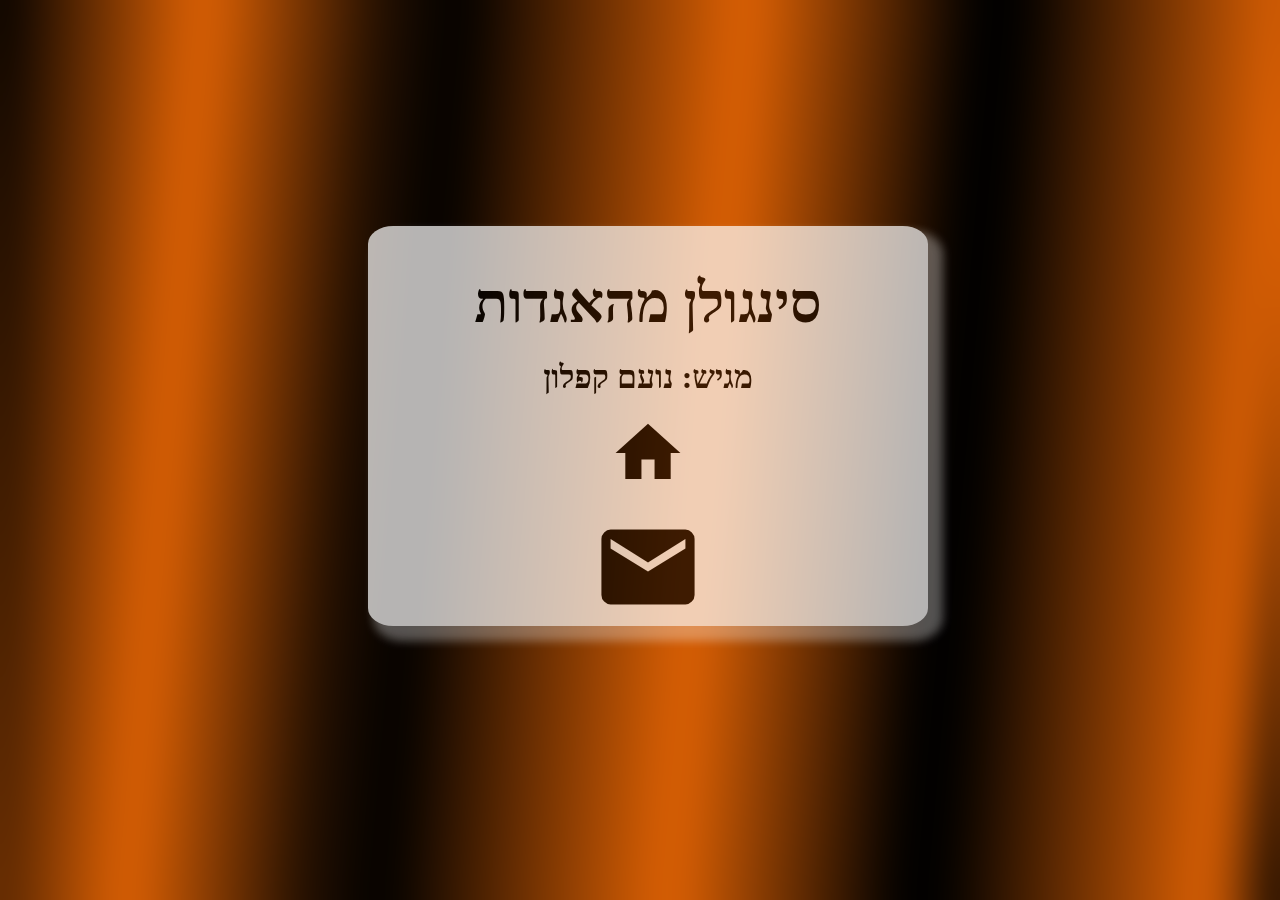
<file: index.html>
<html lang="he" dir="rtl">
    <head>
        <title>
                Noam's website
        </title>
        <link href="https://fonts.googleapis.com/icon?family=Material+Icons" rel="stylesheet"> 
        <link rel="stylesheet" href="stylesofindex.css">
        <link rel="preconnect" href="https://fonts.googleapis.com">
        <link rel="preconnect" href="https://fonts.gstatic.com" crossorigin>
    </head>
    <body>
        <div class="boxdiv">    
            <b>
                <div class="ititle">
                   סינגולן מהאגדות 
                </div>
                <br>
                <div class="iname">
                    מגיש: נועם קפלון 
                    </div>
                 <br>
                 <div class="thelink">
                    <a href="homepage.html">
                        <span class="material-icons">
                            home
                        </span>
                    </a>
                </div>
            </b>
            <br>
            <a href="mailto:tarabomchik@gmail.com">
                <span class="material-icons">
                    mail
                </span>
            </a>
        </div> 
    </body>
</html>
</file>
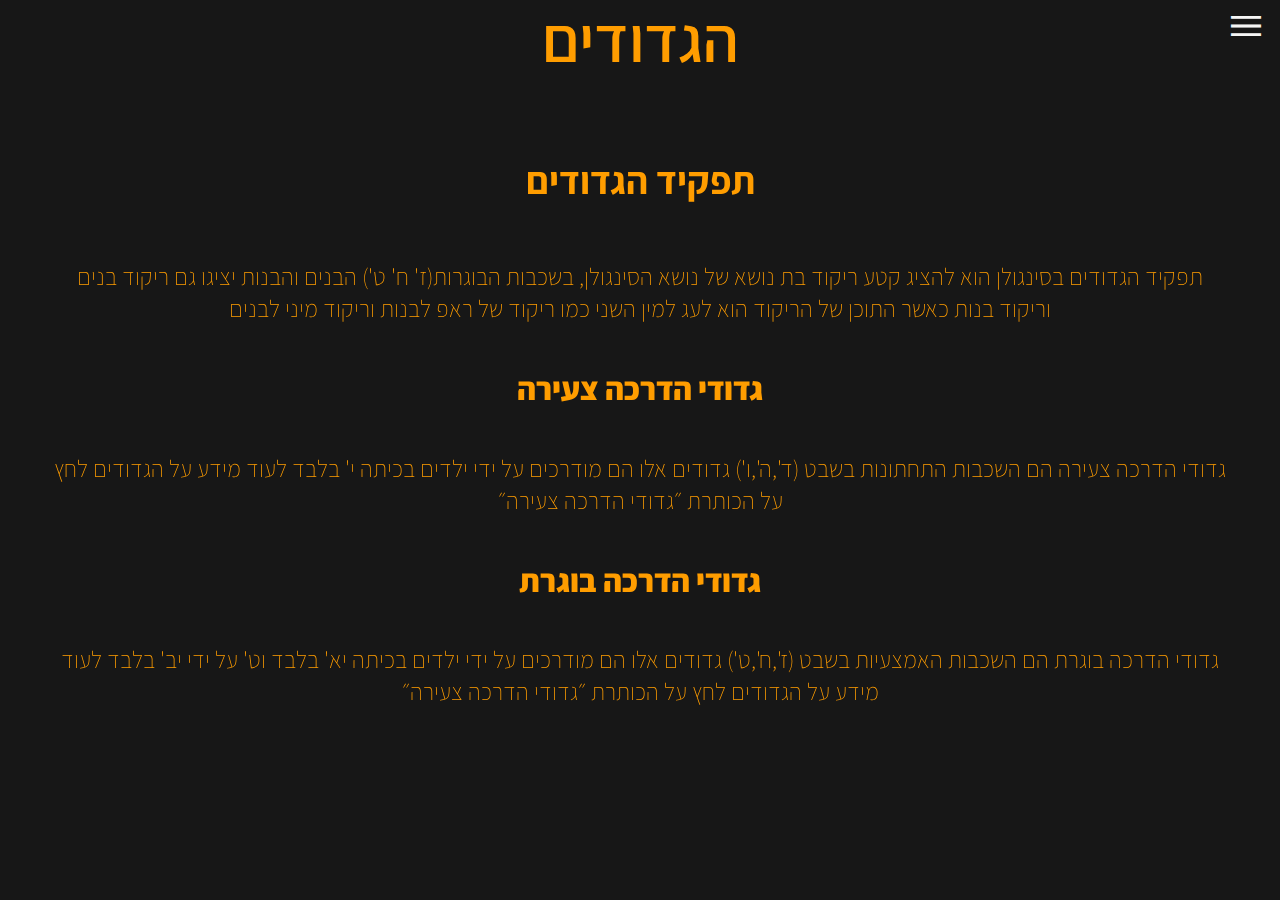
<file: gdodim.html>
<html lang="he" dir="rtl">
    <head>
        <title>
                Gdodim
        </title>
        <link rel="preconnect" href="https://fonts.googleapis.com">
        <link rel="preconnect" href="https://fonts.gstatic.com" crossorigin>
        <link href="https://fonts.googleapis.com/css2?family=Assistant:wght@200;300;600&display=swap" rel="stylesheet">
        <link rel="stylesheet" href="https://fonts.googleapis.com/css2?family=Material+Symbols+Outlined:opsz,wght,FILL,GRAD@48,400,0,0" />
        <link rel="stylesheet" href="template.css">
        <link rel="preconnect" href="https://fonts.googleapis.com">
        <link rel="preconnect" href="https://fonts.gstatic.com" crossorigin>
        <link href="https://fonts.googleapis.com/css2?family=Noto+Sans+Hebrew:wght@300&display=swap" rel="stylesheet">
    </head>
    <body onload="load()">
        <nav>
            <div class="allmenu">
                <button class="menubutton-show" onclick="menuclick()">
                    <span class="material-symbols-outlined md-3remenu">
                        menu
                    </span>
                </button>
                <!---- actul navbar---->
                <div class="nav-closed" id="nav">
                    <div class="arrow">
                        <button class="arrowb" onclick="menuclick()">
                            <span class="material-symbols-outlined arrow">
                              arrow_forward_ios
                            </span>
                        </button>
                    </div>
                    <img src="img/golanlogog.png" alt="the shevet Golan logo" class="logo" onclick="change()">
                    <div class="menulinks">
                            <a class="link1" href="homepage.html">
                                דף הבית
                            </a>
                            <br>
                            <a class="link2" href="shachbag.html">
                                השכב״ג
                            </a>
                            <br>
                            <a class="link3" href="prev.html">
                                שנים קודמות
                            </a>
                            <br>
                            <a class="link4" href="whatis.html">
                                מה זה סינגולן?
                            </a>
                    </div>
                    <div class="login">
                        <a href="login.html">
                            <span class="material-symbols-outlined login-first">
                                login
                            </span>
                        </a>
                    </div>
                    <div class="quiz">
                        <button class="quizbut" onclick="quizwin()">
                            <span class="material-symbols-outlined quiz">
                                quiz
                            </button>
                        </a>
                    </div>
                </div>
            </div>
        </nav>
        <main id="mainhide">
            <h1>
                הגדודים
            </h1>
            <h2>
                תפקיד הגדודים
            </h2>
            <p>
                תפקיד הגדודים בסינגולן הוא להציג קטע ריקוד בת נושא של נושא הסינגולן,
                בשכבות הבוגרות(ז' ח' ט')
                הבנים והבנות יציגו גם ריקוד בנים וריקוד בנות כאשר התוכן של הריקוד הוא לעג למין השני כמו ריקוד של ראפ לבנות וריקוד מיני לבנים
            </p> 
            <h3>
                <a href="hadrachatz.html">
                    <b>
                        גדודי הדרכה צעירה         
                    </b>
                </a>
            </h3>
            <p>
                גדודי הדרכה צעירה הם השכבות התחתונות בשבט (ד',ה',ו')
                  גדודים אלו הם מודרכים על ידי ילדים בכיתה י' בלבד לעוד מידע על הגדודים לחץ על הכותרת ״גדודי הדרכה צעירה״
            </p>
            <h3>
                <a href="hadrachbag.html">
                    <b>
                        גדודי הדרכה בוגרת 
                    </b>
                </a>
            </h3>
            <p>

                גדודי הדרכה בוגרת הם השכבות האמצעיות בשבט (ז',ח',ט')
                  גדודים אלו הם מודרכים על ידי ילדים בכיתה יא' בלבד וט' על ידי יב' בלבד לעוד מידע על הגדודים לחץ על הכותרת ״גדודי הדרכה צעירה״
            </p>
        </main>
        <footer>
        </footer>
        <script type="text/javascript">
            const menu = document.querySelector(".nav-closed" );
            const menubut = document.querySelector(".menubutton-show");
            function menuclick(){//פונקציה המחליפה את שמות הכפתורים על מנת להחליף את עיצובו ומקומו של סרגל הניווט
                if(menu.className=="nav-closed" ){
                    menu.classList.replace('nav-closed','nav-open');
                    menubut.classList.replace('menubutton-show','menubutton-hide');
                }
                else{
                    menu.classList.replace('nav-open','nav-closed');
                    menubut.classList.replace('menubutton-hide','menubutton-show');
                }
            }
            function quizwin(){
                window.open("quizwin.html","QuizWin","width=800,height=700,bottom=250,top=300,left=400,resizable,popup");
            }
            function load(){
                document.getElementById("mainhide").id = "mainshow";
            }
            function change(){
                if(document.body.style.backgroundColor=="rgb(23, 23, 23)"){
                    document.getElementById("mainshow").style.color="rgb(23, 23, 23)";
                    document.getElementById("nav").style.backgroundColor="rgb(23, 23, 23)";
  		            document.body.style.backgroundColor = "rgb(255, 149, 0)";
                    for(let i=0;i<document.querySelectorAll("a").length;i++){
                        document.querySelectorAll("a")[i].style.color="rgb(255, 149, 0)";
                    } 
                    for(let j=0;j<document.querySelectorAll("b").length;j++){
                        document.querySelectorAll("b")[j].style.setProperty("color" ,"rgb(23, 23, 23)" ,"important");
                    } 
                }
                else{
                    document.getElementById("nav").style.backgroundColor="rgb(255, 149, 0)";
                    document.getElementById("mainshow").style.color="rgb(255, 149, 0)";
                    document.body.style.backgroundColor = "rgb(23, 23, 23)";
                    for(let i=0;i<document.querySelectorAll("a").length;i++){
                        document.querySelectorAll("a")[i].style.color="rgb(23, 23, 23)";
                    }
                    for(let j=0;j<document.querySelectorAll("b").length;j++){
                        document.querySelectorAll("b")[j].style.setProperty("color" ,"rgb(255, 149, 0)" ,"important");
                    }
                }
            }
        </script>
    </body>
</html>
</file>
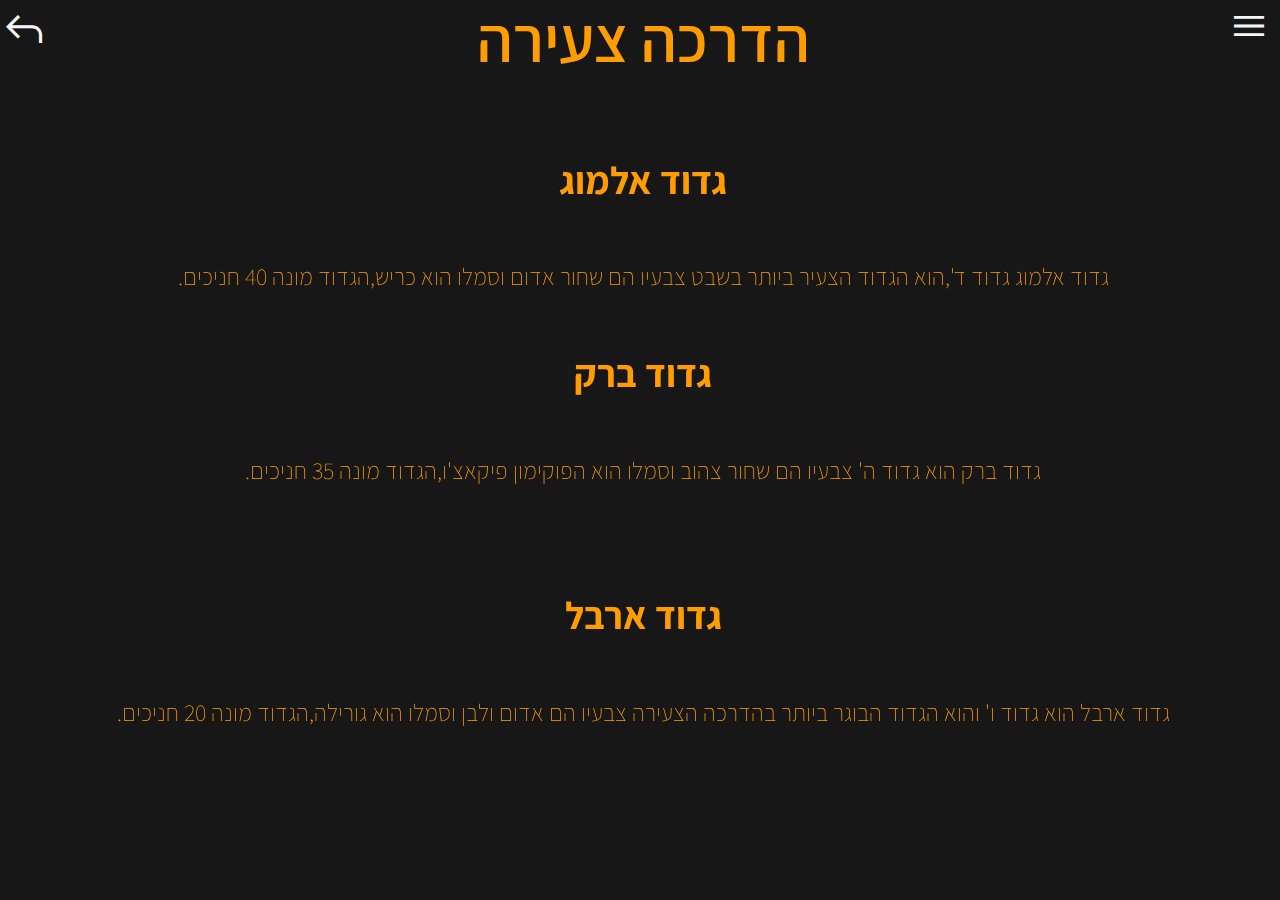
<file: hadrachatz.html>
<html lang="he" dir="rtl">
    <head>
        <title>
                Hadrachatz
        </title>
        <link rel="preconnect" href="https://fonts.googleapis.com">
        <link rel="preconnect" href="https://fonts.gstatic.com" crossorigin>
        <link href="https://fonts.googleapis.com/css2?family=Assistant:wght@200;300;600&display=swap" rel="stylesheet">
        <link rel="stylesheet" href="https://fonts.googleapis.com/css2?family=Material+Symbols+Outlined:opsz,wght,FILL,GRAD@48,400,0,0" />
        <link rel="stylesheet" href="template.css">
        <link rel="preconnect" href="https://fonts.googleapis.com">
        <link rel="preconnect" href="https://fonts.gstatic.com" crossorigin>
        <link href="https://fonts.googleapis.com/css2?family=Noto+Sans+Hebrew:wght@300&display=swap" rel="stylesheet">
    </head>
    <body onload="load()">
        <div class="back-for-inner">
            <a href="gdodim.html" class="back" style="left:8 !important;right: 96.5%;">
                <span class="material-symbols-outlined back">
                    reply
                </span>
            </a>
        </div>
        <nav>
            <div class="allmenu">
                <button class="menubutton-show" onclick="menuclick()">
                    <span class="material-symbols-outlined md-3remenu">
                        menu
                    </span>
                </button>
                <!---- actul navbar---->
                <div class="nav-closed" id="nav">
                    <div class="arrow">
                        <button class="arrowb" onclick="menuclick()">
                            <span class="material-symbols-outlined arrow">
                              arrow_forward_ios
                            </span>
                        </button>
                    </div>
                    <img src="img/golanlogog.png" alt="the shevet Golan logo" class="logo" onclick="change()">
                    <div class="menulinks">
                            <a class="link1" href="homepage.html">
                                דף הבית
                            </a>
                            <br>
                            <a class="link1" href="gdodim.html">
                                הגדודים
                            </a>
                            <br>
                            <a class="link2" href="shachbag.html">
                                השכב״ג
                            </a>
                            <br>
                            <a class="link3" href="prev.html">
                                שנים קודמות
                            </a>
                            <br>
                            <a class="link4" href="whatis.html">
                                מה זה סינגולן?
                            </a>
                    </div>
                    <div class="login">
                        <a href="login.html">
                            <span class="material-symbols-outlined login-first">
                                login
                            </span>
                        </a>
                    </div>
                    <div class="quiz">
                        <button class="quizbut" onclick="quizwin()">
                            <span class="material-symbols-outlined quiz">
                                quiz
                            </button>
                        </a>
                    </div>
                </div>
            </div>
        </nav>
        <main id="mainhide">
            <h1>
                הדרכה צעירה
            </h1>
            <h2>
                גדוד אלמוג
            </h2>
            <p>
                גדוד אלמוג גדוד ד',הוא הגדוד הצעיר ביותר בשבט צבעיו הם שחור אדום וסמלו הוא כריש,הגדוד מונה 40 חניכים.
            </p>
            <h2>
                גדוד ברק
            </h2>
            <p>
                גדוד ברק הוא גדוד ה' צבעיו הם שחור צהוב וסמלו הוא הפוקימון פיקאצ'ו,הגדוד מונה 35 חניכים.            </p>
            </p>
            <h2>
                גדוד ארבל
            </h2>
            <p>
                גדוד ארבל הוא גדוד ו' והוא הגדוד הבוגר ביותר בהדרכה הצעירה צבעיו הם אדום ולבן וסמלו הוא גורילה,הגדוד מונה 20 חניכים.
            </p>
        </main>
        <footer>
        </footer>
        <script type="text/javascript">
            const menu = document.querySelector(".nav-closed" );
            const menubut = document.querySelector(".menubutton-show");
            function menuclick(){//פונקציה המחליפה את שמות הכפתורים על מנת להחליף את עיצובו ומקומו של סרגל הניווט
                if(menu.className=="nav-closed" ){
                    menu.classList.replace('nav-closed','nav-open');
                    menubut.classList.replace('menubutton-show','menubutton-hide');
                }
                else{
                    menu.classList.replace('nav-open','nav-closed');
                    menubut.classList.replace('menubutton-hide','menubutton-show');
                }
            }
            function quizwin(){
                window.open("quizwin.html","QuizWin","width=800,height=700,bottom=250,top=300,left=400,resizable,popup");
            }
            function load(){
                document.getElementById("mainhide").id = "mainshow";
            }
            function change(){
                if(document.body.style.backgroundColor=="rgb(23, 23, 23)"){
                    document.getElementById("mainshow").style.color="rgb(23, 23, 23)";
                    document.getElementById("nav").style.backgroundColor="rgb(23, 23, 23)";
                    document.body.style.backgroundColor = "rgb(255, 149, 0)";
                    for(let i=0;i<document.querySelectorAll("a").length;i++){
                        document.querySelectorAll("a")[i].style.color="rgb(255, 149, 0)";
                    } 
                }
                else{
                    document.getElementById("nav").style.backgroundColor="rgb(255, 149, 0)";
                    document.getElementById("mainshow").style.color="rgb(255, 149, 0)";
                    document.body.style.backgroundColor = "rgb(23, 23, 23)";
                    for(let i=0;i<document.querySelectorAll("a").length;i++){
                        document.querySelectorAll("a")[i].style.color="rgb(23, 23, 23)";
                    }
                }
            }
        </script>
    </body>
</html>
</file>
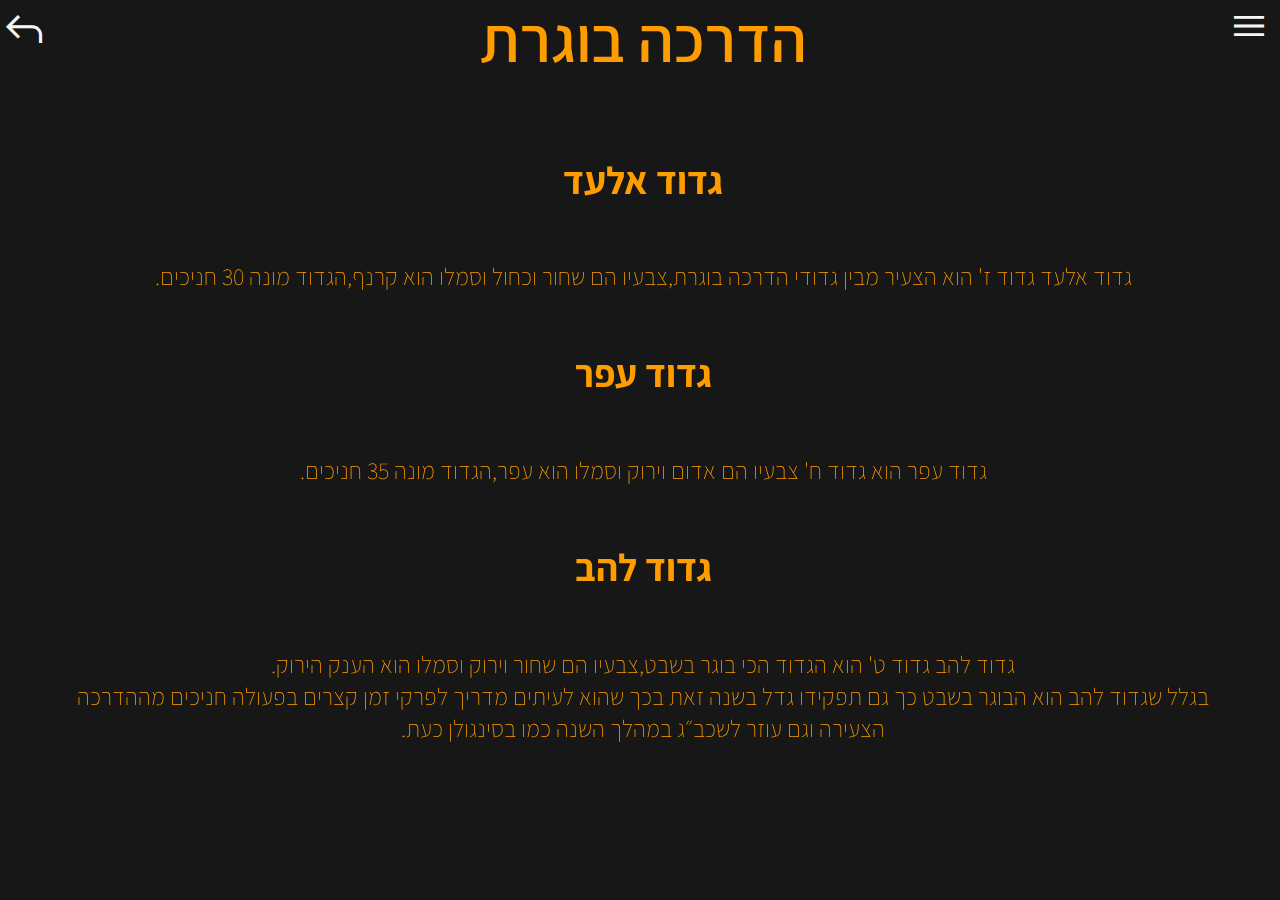
<file: hadrachbag.html>
<html lang="he" dir="rtl">
    <head>
        <title>
                Hadrachbag
        </title>
        <link rel="preconnect" href="https://fonts.googleapis.com">
        <link rel="preconnect" href="https://fonts.gstatic.com" crossorigin>
        <link href="https://fonts.googleapis.com/css2?family=Assistant:wght@200;300;600&display=swap" rel="stylesheet">
        <link rel="stylesheet" href="https://fonts.googleapis.com/css2?family=Material+Symbols+Outlined:opsz,wght,FILL,GRAD@48,400,0,0" />
        <link rel="stylesheet" href="template.css">
        <link rel="preconnect" href="https://fonts.googleapis.com">
        <link rel="preconnect" href="https://fonts.gstatic.com" crossorigin>
        <link href="https://fonts.googleapis.com/css2?family=Noto+Sans+Hebrew:wght@300&display=swap" rel="stylesheet">
    </head>
    <body onload="load()">
        <div class="back-for-inner">
            <a href="gdodim.html" class="back" style="left:8 !important;right: 96.5%;">
            <span class="material-symbols-outlined back">
                reply
            </span>
            </a>
        </div>
        <nav>
            <div class="allmenu">
                <button class="menubutton-show" onclick="menuclick()">
                    <span class="material-symbols-outlined md-3remenu">
                        menu
                    </span>
                </button>
                <!---- actul navbar---->
                <div class="nav-closed" id="nav">
                    <div class="arrow">
                        <button class="arrowb" onclick="menuclick()">
                            <span class="material-symbols-outlined arrow">
                              arrow_forward_ios
                            </span>
                        </button>
                    </div>
                    <img src="img/golanlogog.png" alt="the shevet Golan logo" class="logo" onclick="change()">
                    <div class="menulinks">
                            <a class="link1" href="homepage.html">
                                דף הבית
                            </a>
                            <br>
                            <a class="link1" href="gdodim.html">
                                הגדודים
                            </a>
                            <br>
                            <a class="link2" href="shachbag.html">
                                השכב״ג
                            </a>
                            <br>
                            <a class="link3" href="prev.html">
                                שנים קודמות
                            </a>
                            <br>
                            <a class="link4" href="whatis.html">
                                מה זה סינגולן?
                            </a>
                    </div>
                    <div class="login">
                        <a href="login.html">
                            <span class="material-symbols-outlined login-first">
                                login
                            </span>
                        </a>
                    </div>
                    <div class="quiz">
                        <button class="quizbut" onclick="quizwin()">
                            <span class="material-symbols-outlined quiz">
                                quiz
                            </button>
                        </a>
                    </div>
                </div>
            </div>
        </nav>
        <main id="mainhide">
            <h1>
                הדרכה בוגרת
            </h1>
            <h2>
                גדוד אלעד
            </h2>
            <p>
                גדוד אלעד גדוד ז' הוא הצעיר מבין גדודי הדרכה בוגרת,צבעיו הם שחור וכחול וסמלו הוא קרנף,הגדוד מונה 30 חניכים.
            </p>
            <h2>
                גדוד עפר
            </h2>
            <p>
                גדוד עפר הוא גדוד ח'  צבעיו הם אדום וירוק וסמלו הוא עפר,הגדוד מונה 35 חניכים.
            </p>
            <h2>
                גדוד להב
            </h2>
            <p style="text-align: center;">
                גדוד להב גדוד ט' הוא הגדוד הכי בוגר בשבט,צבעיו הם שחור וירוק וסמלו הוא הענק הירוק.<br>בגלל שגדוד להב הוא הבוגר בשבט כך גם תפקידו גדל בשנה זאת בכך שהוא לעיתים מדריך לפרקי זמן קצרים בפעולה חניכים מההדרכה הצעירה וגם עוזר לשכב״ג במהלך השנה כמו בסינגולן כעת.
            </p>
        </main>
        <footer>
        </footer>
        <script type="text/javascript">
            const menu = document.querySelector(".nav-closed" );
            const menubut = document.querySelector(".menubutton-show");
            function menuclick(){//פונקציה המחליפה את שמות הכפתורים על מנת להחליף את עיצובו ומקומו של סרגל הניווט
                if(menu.className=="nav-closed" ){
                    menu.classList.replace('nav-closed','nav-open');
                    menubut.classList.replace('menubutton-show','menubutton-hide');
                }
                else{
                    menu.classList.replace('nav-open','nav-closed');
                    menubut.classList.replace('menubutton-hide','menubutton-show');
                }
            }
            function quizwin(){
                window.open("quizwin.html","QuizWin","width=800,height=700,bottom=250,top=300,left=400,resizable,popup");
            }
            function load(){
                document.getElementById("mainhide").id = "mainshow";
            }
            function change(){
                if(document.body.style.backgroundColor=="rgb(23, 23, 23)"){
                    document.getElementById("mainshow").style.color="rgb(23, 23, 23)";
                    document.getElementById("nav").style.backgroundColor="rgb(23, 23, 23)";
                    document.body.style.backgroundColor = "rgb(255, 149, 0)";
                    for(let i=0;i<document.querySelectorAll("a").length;i++){
                        document.querySelectorAll("a")[i].style.color="rgb(255, 149, 0)";
                    } 
                }
                else{
                    document.getElementById("nav").style.backgroundColor="rgb(255, 149, 0)";
                    document.getElementById("mainshow").style.color="rgb(255, 149, 0)";
                    document.body.style.backgroundColor = "rgb(23, 23, 23)";
                    for(let i=0;i<document.querySelectorAll("a").length;i++){
                        document.querySelectorAll("a")[i].style.color="rgb(23, 23, 23)";
                    }
                }
            }
        </script>
    </body>
</html>
</file>
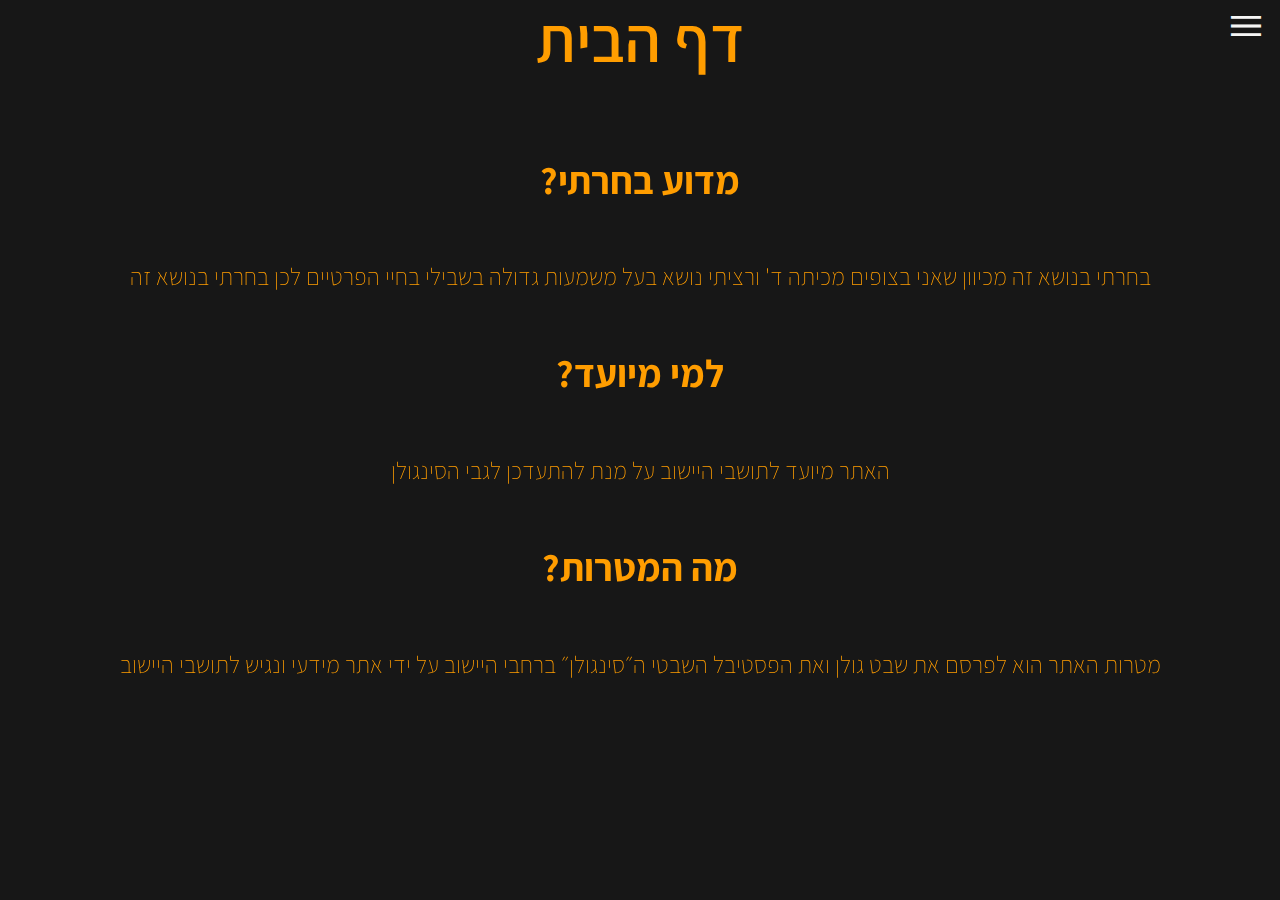
<file: homepage.html>
<html lang="he" dir="rtl">
    <head>
        <title>
                Home Page
        </title>
        <link rel="preconnect" href="https://fonts.googleapis.com">
        <link rel="preconnect" href="https://fonts.gstatic.com" crossorigin>
        <link href="https://fonts.googleapis.com/css2?family=Assistant:wght@200;300;600&display=swap" rel="stylesheet">
        <link rel="stylesheet" href="https://fonts.googleapis.com/css2?family=Material+Symbols+Outlined:opsz,wght,FILL,GRAD@48,400,0,0" />
        <link rel="stylesheet" href="template.css">
        <link rel="preconnect" href="https://fonts.googleapis.com">
        <link rel="preconnect" href="https://fonts.gstatic.com" crossorigin>
        <link href="https://fonts.googleapis.com/css2?family=Noto+Sans+Hebrew:wght@300&display=swap" rel="stylesheet">
    </head>
    <body onload="load()">
        <nav>
            <div class="allmenu">
                <button class="menubutton-show" onclick="menuclick()">
                    <span class="material-symbols-outlined md-3remenu">
                        menu
                    </span>
                </button>
                <!---- actul navbar---->
                <div class="nav-closed" id="nav">
                    <div class="arrow">
                        <button class="arrowb" onclick="menuclick()">
                            <span class="material-symbols-outlined arrow">
                              arrow_forward_ios
                            </span>
                        </button>
                    </div>
                    <img src="img/golanlogog.png" alt="logo of shevet Golan" class="logo" onclick="change()">
                    <div class="menulinks">
                            <a class="link1" href="gdodim.html">
                                הגדודים
                            </a>
                            <br>
                            <a class="link2" href="shachbag.html">
                                השכב״ג
                            </a>
                            <br>
                            <a class="link3" href="prev.html">
                                שנים קודמות
                            </a>
                            <br>
                            <a class="link4" href="whatis.html">
                                מה זה סינגולן?
                            </a>
                    </div>
                    <div class="login">
                        <a href="login.html">
                            <span class="material-symbols-outlined login-first">
                                login
                            </span>
                        </a>
                    </div>
                    <div class="quiz">
                        <button class="quizbut" onclick="quizwin()">
                            <span class="material-symbols-outlined quiz">
                                quiz
                            </button>
                        </a>
                    </div>
                </div>
            </div>
        </nav>
        <main id="mainhide">
            <h1>
                    דף הבית
            </h1>
            <h2>
                מדוע בחרתי?
            </h2>
            <p>
                בחרתי בנושא זה מכיוון שאני בצופים מכיתה ד' ורציתי נושא בעל משמעות גדולה בשבילי בחיי הפרטיים לכן בחרתי בנושא זה
            </p> 
            <h2>
                למי מיועד?
            </h2>
            <p>
                האתר מיועד לתושבי היישוב על מנת להתעדכן לגבי הסינגולן 
            </p>
            <h2>
                מה המטרות?
            </h2>
            <p>
                מטרות האתר הוא לפרסם את שבט גולן ואת הפסטיבל השבטי ה״סינגולן״ ברחבי היישוב 
                על ידי אתר מידעי ונגיש לתושבי היישוב
            </p>
        </main>
        <footer>
        </footer>
        <script type="text/javascript">
            const menu = document.querySelector(".nav-closed");
            const menubut = document.querySelector(".menubutton-show");
            function menuclick(){
                if(menu.className=="nav-closed"){
                    menu.classList.replace('nav-closed','nav-open');
                    menubut.classList.replace('menubutton-show','menubutton-hide');
                }
                else{
                    menu.classList.replace('nav-open','nav-closed');
                    menubut.classList.replace('menubutton-hide','menubutton-show');
                }
            }
            function quizwin(){
                window.open("quizwin.html","QuizWin","width=800,height=700,bottom300,=top=300,left=400,resizable popup=true");
            }
            function load(){
                document.getElementById("mainhide").id = "mainshow";
            }
            function change(){
                if(document.body.style.backgroundColor=="rgb(23, 23, 23)"){
                    document.getElementById("mainshow").style.color="rgb(23, 23, 23)";
                    document.getElementById("nav").style.backgroundColor="rgb(23, 23, 23)";
  		            document.body.style.backgroundColor = "rgb(255, 149, 0)";
                    for(let i=0;i<document.querySelectorAll("a").length;i++){
                        document.querySelectorAll("a")[i].style.color="rgb(255, 149, 0)";
                    }
                }
                else{
                    document.getElementById("mainshow").style.color="rgb(255, 149, 0)";
                    document.body.style.backgroundColor = "rgb(23, 23, 23)";
                    for(let i=0;i<document.querySelectorAll("a").length;i++){
                        document.querySelectorAll("a")[i].style.color="rgb(23, 23, 23)";
                    }
                    document.getElementById("nav").style.backgroundColor="rgb(255, 149, 0)";
                }
            }
        </script>
    </body>
</html>
</file>
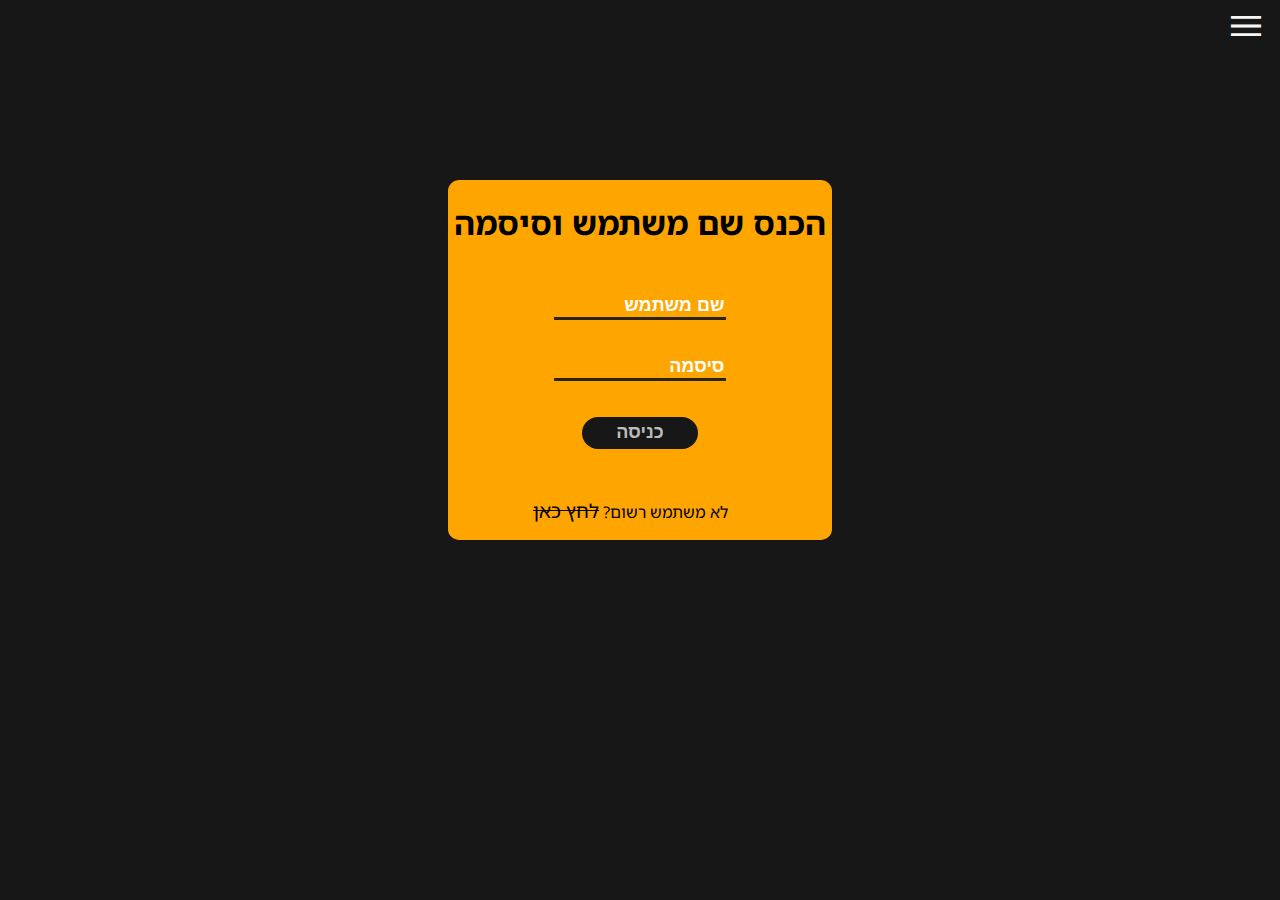
<file: login.html>
<html lang="he" dir="rtl">
    <head>
        <title>
                Login
        </title>
        <link rel="stylesheet" href="https://fonts.googleapis.com/css2?family=Material+Symbols+Outlined:opsz,wght,FILL,GRAD@48,400,0,0" />
        <link rel="stylesheet" href="stylesoflogin.css">
        <link rel="preconnect" href="https://fonts.googleapis.com">
        <link rel="preconnect" href="https://fonts.gstatic.com" crossorigin>
        <link href="https://fonts.googleapis.com/css2?family=Noto+Sans+Hebrew:wght@300&display=swap" rel="stylesheet">
    </head>
    <body>
        <nav>
            <div class="allmenu">
                <button class="menubutton-show" onclick="menuclick()">
                    <span class="material-symbols-outlined md-3remenu">
                        menu
                    </span>
                </button>
                <!---- actul navbar---->
                <div class="nav-closed">
                    <div class="arrow">
                        <button class="arrowb" onclick="menuclick()">
                            <span class="material-symbols-outlined arrow">
                              arrow_forward_ios
                            </span>
                        </button>
                    </div>
                    <img src="img/golanlogog.png" alt="the shevet Golan logo" class="logo">
                    <div class="menulinks">
                            <a class="link1" href="homepage.html">
                                דף הבית
                            </a>
                            <br>
                            <a class="link2" href="gdodim.html">
                                הגדודים
                            </a>
                            <br>
                            <a class="link3" href="shachbag.html">
                                השכב״ג
                            </a>
                            <br>
                            <a class="link4" href="prev.html">
                                שנים קודמות
                            </a>
                            <br>
                            <a class="link5" href="whatis.html">
                                מה זה סינגולן?
                            </a>
                    </div>
                    <div class="quiz">
                        <button class="quizbut" onclick="quizwin()">
                            <span class="material-symbols-outlined quiz">
                                quiz
                            </button>
                        </a>
                    </div>
                </div>
            </div>
        </nav>
        <main>
            <div class="login">
                <h1>
                    הכנס שם משתמש וסיסמה 
                </h1>
                <form action="" method="post">
					<input type="text" name="username" placeholder="שם משתמש">
                    <br>
					<input type="password" name="password" placeholder="סיסמה">
                    <br>
					<input name="submit" type="submit" value="כניסה">
				</form>
                <p class="signup">
                    לא משתמש רשום?
                    <a href="signup.html" class="uplink">
                        <s>
                            לחץ כאן
                        </s>
                    </a>
                </p>
            </div>
        </main>
        <footer>
        </footer>
        <script type="text/javascript">
            const menu = document.querySelector(".nav-closed");
            const menubut = document.querySelector(".menubutton-show");
            function menuclick(){//פונקציה המחליפה את שמות הכפתורים על מנת להחליף את עיצובו ומקומו של סרגל הניווט
                if(menu.className=="nav-closed"){
                    menu.classList.replace('nav-closed','nav-open');
                    menubut.classList.replace('menubutton-show','menubutton-hide');
                }
                else{
                    menu.classList.replace('nav-open','nav-closed');
                    menubut.classList.replace('menubutton-hide','menubutton-show');
                }
            }
            function quizwin(){
                window.open("quizwin.html","QuizWin","width=800,height=700,bottom=250,top=300,left=400,resizable,popup");
            }
        </script>
    </body>
</html>
</file>
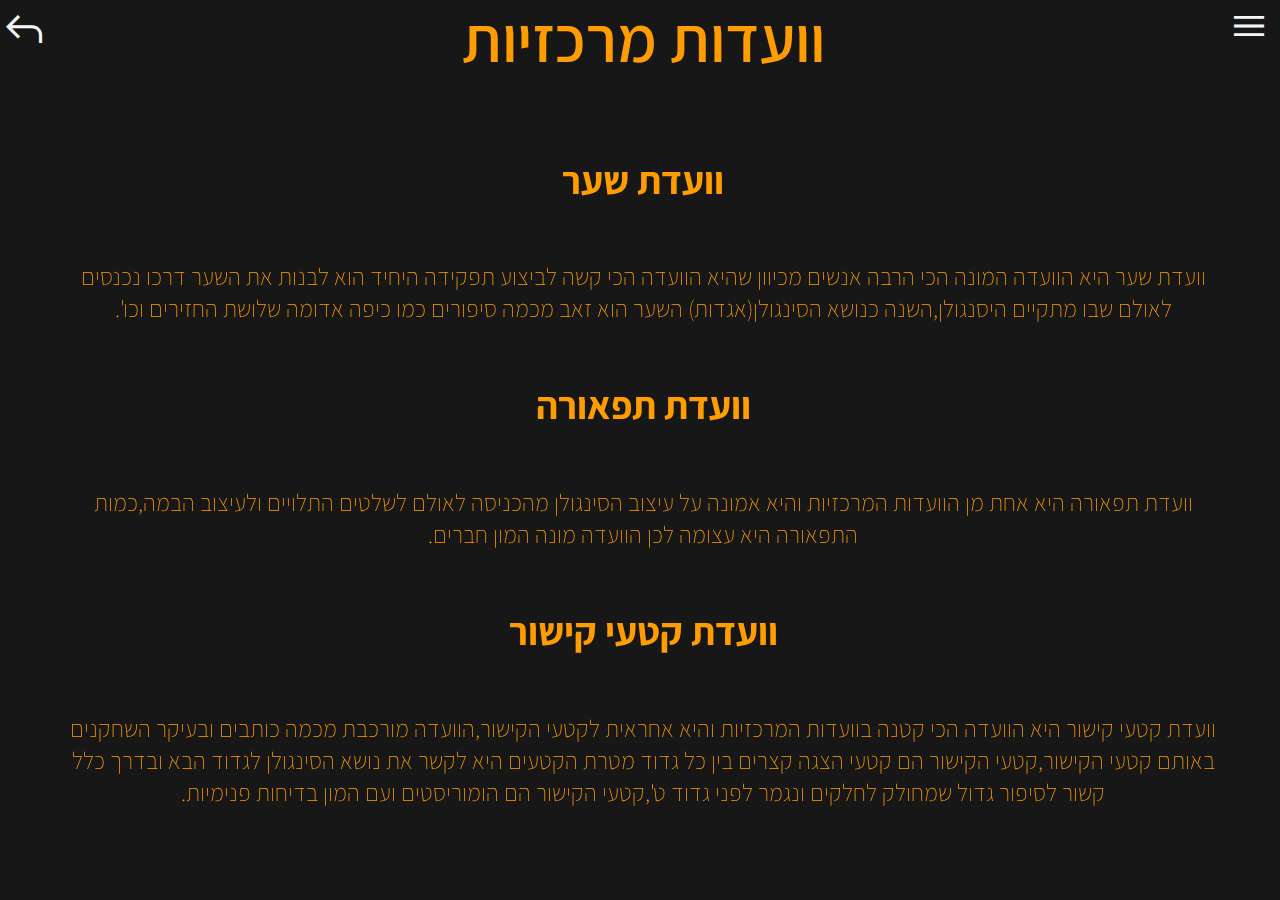
<file: mercaziot.html>
<html lang="he" dir="rtl">
    <head>
        <title>
                Mercaziot
        </title>
        <link rel="preconnect" href="https://fonts.googleapis.com">
        <link rel="preconnect" href="https://fonts.gstatic.com" crossorigin>
        <link href="https://fonts.googleapis.com/css2?family=Assistant:wght@200;300;600&display=swap" rel="stylesheet">
        <link rel="stylesheet" href="https://fonts.googleapis.com/css2?family=Material+Symbols+Outlined:opsz,wght,FILL,GRAD@48,400,0,0" />
        <link rel="stylesheet" href="template.css">
        <link rel="preconnect" href="https://fonts.googleapis.com">
        <link rel="preconnect" href="https://fonts.gstatic.com" crossorigin>
        <link href="https://fonts.googleapis.com/css2?family=Noto+Sans+Hebrew:wght@300&display=swap" rel="stylesheet">
    </head>
    <body onload="load()">
        <div class="back-for-inner">
            <a href="shachbag.html" class="back" style="left:8 !important;right: 96.5%;">
                <span class="material-symbols-outlined back">
                    reply
                </span>
            </a>
        </div>
        <nav>
            <div class="allmenu">
                <button class="menubutton-show" onclick="menuclick()">
                    <span class="material-symbols-outlined md-3remenu">
                        menu
                    </span>
                </button>
                <!---- actul navbar---->
                <div class="nav-closed" id="nav">
                    <div class="arrow">
                        <button class="arrowb" onclick="menuclick()">
                            <span class="material-symbols-outlined arrow">
                              arrow_forward_ios
                            </span>
                        </button>
                    </div>
                    <img src="img/golanlogog.png" alt="the shevet Golan logo" class="logo" onclick="change()">
                    <div class="menulinks">
                            <a class="link1" href="homepage.html">
                                דף הבית
                            </a>
                            <br>
                            <a class="link1" href="gdodim.html">
                                הגדודים
                            </a>
                            <br>
                            <a class="link2" href="shachbag.html">
                                השכב״ג
                            </a>
                            <br>
                            <a class="link3" href="prev.html">
                                שנים קודמות
                            </a>
                            <br>
                            <a class="link4" href="whatis.html">
                                מה זה סינגולן?
                            </a>
                    </div>
                    <div class="login">
                        <a href="login.html">
                            <span class="material-symbols-outlined login-first">
                                login
                            </span>
                        </a>
                    </div>
                    <div class="quiz">
                        <button class="quizbut" onclick="quizwin()">
                            <span class="material-symbols-outlined quiz">
                                quiz
                            </button>
                        </a>
                    </div>
                </div>
            </div>
        </nav>
        <main id="mainhide">
            <h1>
                וועדות מרכזיות
            </h1>
            <h2>
                וועדת שער
            </h2>
            <p>
                וועדת שער היא הוועדה המונה הכי הרבה אנשים מכיוון שהיא הוועדה הכי קשה לביצוע תפקידה היחיד הוא לבנות את השער דרכו נכנסים לאולם שבו מתקיים היסנגולן,השנה כנושא הסינגולן(אגדות) השער הוא זאב מכמה סיפורים כמו כיפה אדומה שלושת החזירים וכו'.
            </p>
            <h2>
                וועדת תפאורה
            </h2>
            <p>
                וועדת תפאורה היא אחת מן הוועדות המרכזיות והיא אמונה על עיצוב הסינגולן מהכניסה לאולם לשלטים התלויים ולעיצוב הבמה,כמות התפאורה היא עצומה לכן הוועדה מונה המון חברים.
            </p>
            <h2>
                וועדת קטעי קישור
            </h2>
            <p>
                וועדת קטעי קישור היא הוועדה הכי קטנה בוועדות המרכזיות והיא אחראית לקטעי הקישור,הוועדה מורכבת מכמה כותבים ובעיקר השחקנים באותם קטעי הקישור,קטעי הקישור הם קטעי הצגה קצרים בין כל גדוד מטרת הקטעים היא לקשר את נושא הסינגולן לגדוד הבא ובדרך כלל קשור לסיפור גדול שמחולק לחלקים ונגמר לפני גדוד ט',קטעי הקישור הם הומוריסטים ועם המון בדיחות פנימיות.
            </p>
        </main>
        <footer>
        </footer>
        <script type="text/javascript">
            const menu = document.querySelector(".nav-closed" );
            const menubut = document.querySelector(".menubutton-show");
            function menuclick(){//פונקציה המחליפה את שמות הכפתורים על מנת להחליף את עיצובו ומקומו של סרגל הניווט
                if(menu.className=="nav-closed" ){
                    menu.classList.replace('nav-closed','nav-open');
                    menubut.classList.replace('menubutton-show','menubutton-hide');
                }
                else{
                    menu.classList.replace('nav-open','nav-closed');
                    menubut.classList.replace('menubutton-hide','menubutton-show');
                }
            }
            function quizwin(){
                window.open("quizwin.html","QuizWin","width=800,height=700,bottom=250,top=300,left=400,resizable,popup");
            }
            function load(){
                document.getElementById("mainhide").id = "mainshow";
            }
            function change(){
                if(document.body.style.backgroundColor=="rgb(23, 23, 23)"){
                    document.getElementById("mainshow").style.color="rgb(23, 23, 23)";
                    document.getElementById("nav").style.backgroundColor="rgb(23, 23, 23)";
                    document.body.style.backgroundColor = "rgb(255, 149, 0)";
                    for(let i=0;i<document.querySelectorAll("a").length;i++){
                        document.querySelectorAll("a")[i].style.color="rgb(255, 149, 0)";
                    } 
                }
                else{
                    document.getElementById("nav").style.backgroundColor="rgb(255, 149, 0)";
                    document.getElementById("mainshow").style.color="rgb(255, 149, 0)";
                    document.body.style.backgroundColor = "rgb(23, 23, 23)";
                    for(let i=0;i<document.querySelectorAll("a").length;i++){
                        document.querySelectorAll("a")[i].style.color="rgb(23, 23, 23)";
                    }
                }
            }
                    </script>
    </body>
</html>
</file>
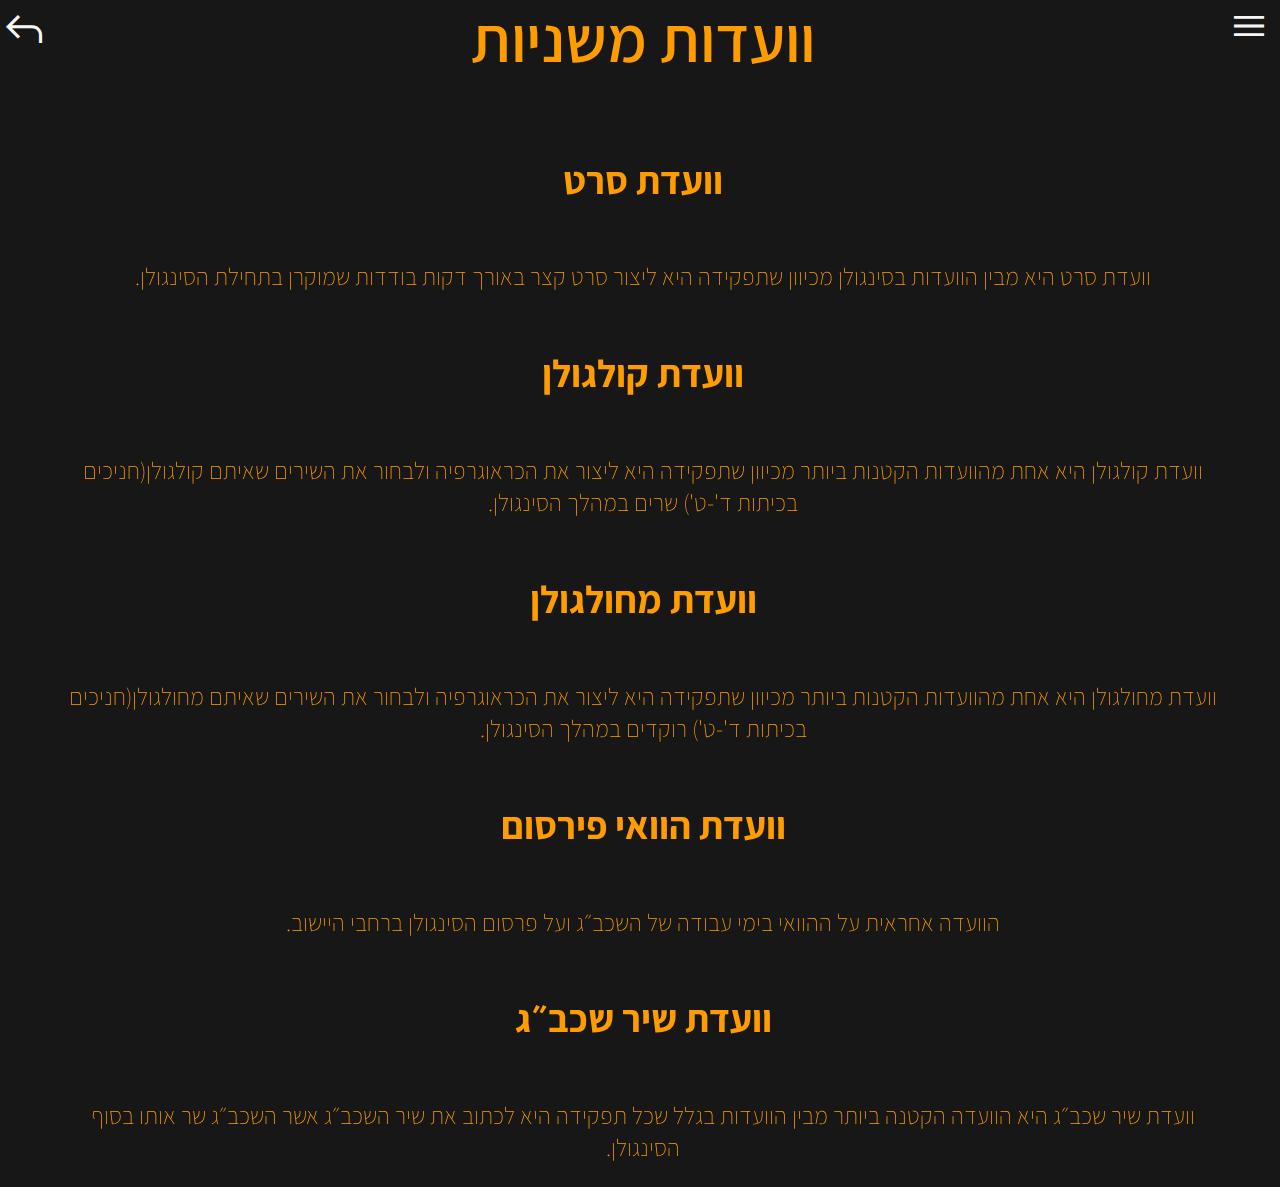
<file: mishniot.html>
<html lang="he" dir="rtl">
    <head>
        <title>
                mishniot
        </title>
        <link rel="preconnect" href="https://fonts.googleapis.com">
        <link rel="preconnect" href="https://fonts.gstatic.com" crossorigin>
        <link href="https://fonts.googleapis.com/css2?family=Assistant:wght@200;300;600&display=swap" rel="stylesheet">
        <link rel="stylesheet" href="https://fonts.googleapis.com/css2?family=Material+Symbols+Outlined:opsz,wght,FILL,GRAD@48,400,0,0" />
        <link rel="stylesheet" href="template.css">
        <link rel="preconnect" href="https://fonts.googleapis.com">
        <link rel="preconnect" href="https://fonts.gstatic.com" crossorigin>
        <link href="https://fonts.googleapis.com/css2?family=Noto+Sans+Hebrew:wght@300&display=swap" rel="stylesheet">
    </head>
    <body onload="load()">
        <div class="back-for-inner">
            <a href="shachbag.html" class="back" style="left:8 !important;right: 96.5%;">
                <span class="material-symbols-outlined back">
                    reply
                </span>
            </a>
        </div>
        <nav>
            <div class="allmenu">
                <button class="menubutton-show" onclick="menuclick()">
                    <span class="material-symbols-outlined md-3remenu">
                        menu
                    </span>
                </button>
                <!---- actul navbar---->
                <div class="nav-closed" id="nav">
                    <div class="arrow">
                        <button class="arrowb" onclick="menuclick()">
                            <span class="material-symbols-outlined arrow">
                              arrow_forward_ios
                            </span>
                        </button>
                    </div>
                    <img src="img/golanlogog.png" alt="the shevet Golan logo" class="logo" onclick="change()">
                    <div class="menulinks">
                            <a class="link1" href="homepage.html">
                                דף הבית
                            </a>
                            <br>
                            <a class="link1" href="gdodim.html">
                                הגדודים
                            </a>
                            <br>
                            <a class="link2" href="shachbag.html">
                                השכב״ג
                            </a>
                            <br>
                            <a class="link3" href="prev.html">
                                שנים קודמות
                            </a>
                            <br>
                            <a class="link4" href="whatis.html">
                                מה זה סינגולן?
                            </a>
                    </div>
                    <div class="login">
                        <a href="login.html">
                            <span class="material-symbols-outlined login-first">
                                login
                            </span>
                        </a>
                    </div>
                    <div class="quiz">
                        <button class="quizbut" onclick="quizwin()">
                            <span class="material-symbols-outlined quiz">
                                quiz
                            </button>
                        </a>
                    </div>
                </div>
            </div>
        </nav>
        <main id="mainhide">
            <h1>
                וועדות משניות
            </h1>
            <h2>
                וועדת סרט
            </h2>
            <p>
                וועדת סרט היא מבין הוועדות בסינגולן מכיוון שתפקידה היא ליצור סרט קצר באורך דקות בודדות שמוקרן בתחילת הסינגולן.
            </p>
            <h2>
                וועדת קולגולן
            </h2>
            <p>
                וועדת קולגולן היא אחת מהוועדות הקטנות ביותר מכיוון שתפקידה היא ליצור את הכראוגרפיה ולבחור את השירים שאיתם קולגולן(חניכים בכיתות ד'-ט') שרים במהלך הסינגולן.
            </p>
            <h2>
                וועדת מחולגולן
            </h2>
            <p>
                  וועדת מחולגולן היא אחת מהוועדות הקטנות ביותר מכיוון שתפקידה היא ליצור את הכראוגרפיה ולבחור את השירים שאיתם מחולגולן(חניכים בכיתות ד'-ט') רוקדים במהלך הסינגולן.
            </p>
            <h2>
                וועדת הוואי פירסום
            </h2>
            <p>
                הוועדה אחראית על ההוואי בימי עבודה של השכב״ג ועל פרסום הסינגולן ברחבי היישוב.
            </p>
            <h2>
                וועדת שיר שכב״ג
            </h2>
            <p>
                וועדת שיר שכב״ג היא הוועדה הקטנה ביותר מבין הוועדות בגלל שכל תפקידה היא לכתוב את שיר השכב״ג אשר השכב״ג שר אותו בסוף הסינגולן.
            </p>
        </main>
        <footer>
        </footer>
        <script type="text/javascript">
            const menu = document.querySelector(".nav-closed" );
            const menubut = document.querySelector(".menubutton-show");
            function menuclick(){//פונקציה המחליפה את שמות הכפתורים על מנת להחליף את עיצובו ומקומו של סרגל הניווט
                if(menu.className=="nav-closed" ){
                    menu.classList.replace('nav-closed','nav-open');
                    menubut.classList.replace('menubutton-show','menubutton-hide');
                }
                else{
                    menu.classList.replace('nav-open','nav-closed');
                    menubut.classList.replace('menubutton-hide','menubutton-show');
                }
            }
            function quizwin(){
                window.open("quizwin.html","QuizWin","width=800,height=700,bottom=250,top=300,left=400,resizable,popup");
            }
            function load(){
                document.getElementById("mainhide").id = "mainshow";
            }
            function change(){
                if(document.body.style.backgroundColor=="rgb(23, 23, 23)"){
                    document.getElementById("mainshow").style.color="rgb(23, 23, 23)";
                    document.getElementById("nav").style.backgroundColor="rgb(23, 23, 23)";
                    document.body.style.backgroundColor = "rgb(255, 149, 0)";
                    for(let i=0;i<document.querySelectorAll("a").length;i++){
                        document.querySelectorAll("a")[i].style.color="rgb(255, 149, 0)";
                    } 
                }
                else{
                    document.getElementById("nav").style.backgroundColor="rgb(255, 149, 0)";
                    document.getElementById("mainshow").style.color="rgb(255, 149, 0)";
                    document.body.style.backgroundColor = "rgb(23, 23, 23)";
                    for(let i=0;i<document.querySelectorAll("a").length;i++){
                        document.querySelectorAll("a")[i].style.color="rgb(23, 23, 23)";
                    }
                }
            }
        </script>
    </body>
</html>
</file>
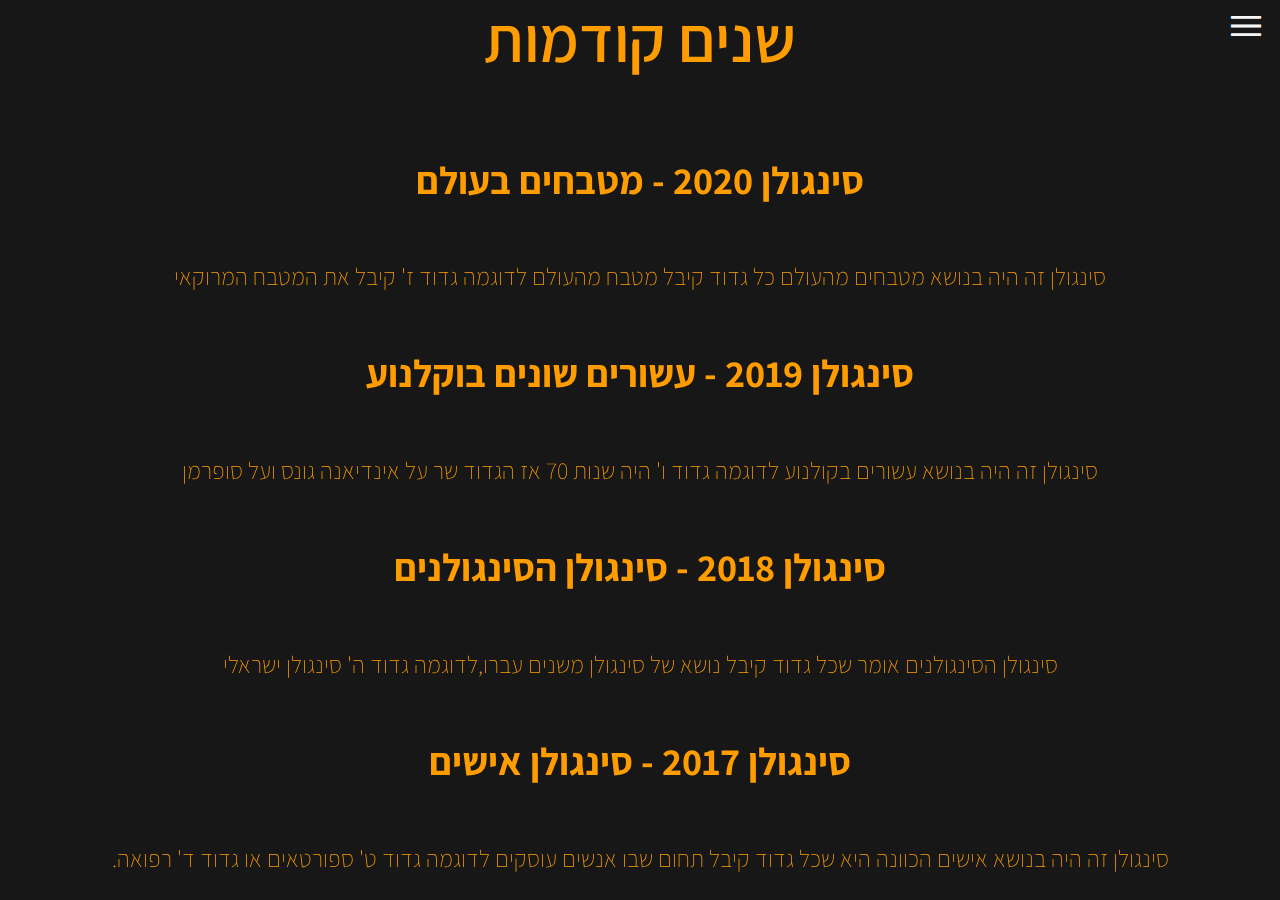
<file: prev.html>
<html lang="he" dir="rtl">
    <head>
        <title>
                Previous
        </title>
        <link rel="preconnect" href="https://fonts.googleapis.com">
        <link rel="preconnect" href="https://fonts.gstatic.com" crossorigin>
        <link href="https://fonts.googleapis.com/css2?family=Assistant:wght@200;300;600&display=swap" rel="stylesheet">
        <link rel="stylesheet" href="https://fonts.googleapis.com/css2?family=Material+Symbols+Outlined:opsz,wght,FILL,GRAD@48,400,0,0" />
        <link rel="stylesheet" href="template.css">
        <link rel="preconnect" href="https://fonts.googleapis.com">
        <link rel="preconnect" href="https://fonts.gstatic.com" crossorigin>
        <link href="https://fonts.googleapis.com/css2?family=Noto+Sans+Hebrew:wght@300&display=swap" rel="stylesheet">
    </head>
    <body onload="load()">
        <nav>
            <div class="allmenu">
                <button class="menubutton-show" onclick="menuclick()">
                    <span class="material-symbols-outlined md-3remenu">
                        menu
                    </span>
                </button>
                <!---- actul navbar---->
                <div class="nav-closed" id="nav">
                    <div class="arrow">
                        <button class="arrowb" onclick="menuclick()">
                            <span class="material-symbols-outlined arrow">
                              arrow_forward_ios
                            </span>
                        </button>
                    </div>
                    <img src="img/golanlogog.png" alt="the shevet Golan logo" class="logo" onclick="change()">
                    <div class="menulinks">
                            <a class="link1" href="homepage.html">
                                דף הבית
                            </a>
                            <br>
                            <a class="link2" href="shachbag.html">
                                השכב״ג
                            </a>
                            <br>
                            <a class="link3" href="gdodim.html">
                                הגדודים 
                            </a>
                            <br>
                            <a class="link4" href="whatis.html">
                                מה זה סינגולן?
                            </a>
                    </div>
                    <div class="login">
                        <a href="login.html">
                            <span class="material-symbols-outlined login-first">
                                login
                            </span>
                        </a>
                    </div>
                    <div class="quiz">
                        <button class="quizbut" onclick="quizwin()">
                            <span class="material-symbols-outlined quiz">
                                quiz
                            </button>
                        </a>
                    </div>
                </div>
            </div>
        </nav>
        <main id="mainhide">
            <h1>
                שנים קודמות
            </h1>
            <h2>
                סינגולן 2020 - מטבחים בעולם
            </h2>
            <p>
                סינגולן זה היה בנושא מטבחים מהעולם כל גדוד קיבל מטבח מהעולם לדוגמה גדוד ז' קיבל את המטבח המרוקאי
            </p>
            <h2>
                סינגולן 2019 - עשורים שונים בוקלנוע
            </h2>
            <p>
                סינגולן זה היה בנושא עשורים בקולנוע לדוגמה גדוד ו' היה שנות 70 אז הגדוד שר על אינדיאנה גונס ועל סופרמן 
            </p>
            <h2>
                סינגולן 2018 - סינגולן הסינגולנים
            </h2>
            <p>
                סינגולן הסינגולנים אומר שכל גדוד קיבל נושא של סינגולן משנים עברו,לדוגמה גדוד ה' סינגולן ישראלי
            </p>
            <h2>
                סינגולן 2017 - סינגולן אישים
            </h2>
            <p>
                 סינגולן זה היה בנושא אישים הכוונה היא שכל גדוד קיבל תחום שבו אנשים עוסקים לדוגמה גדוד ט' ספורטאים או גדוד ד' רפואה.
            </p>
        </main>
        <footer>
        </footer>
        <script type="text/javascript">
            const menu = document.querySelector(".nav-closed" );
            const menubut = document.querySelector(".menubutton-show");
            function menuclick(){//פונקציה המחליפה את שמות הכפתורים על מנת להחליף את עיצובו ומקומו של סרגל הניווט
                if(menu.className=="nav-closed" ){
                    menu.classList.replace('nav-closed','nav-open');
                    menubut.classList.replace('menubutton-show','menubutton-hide');
                }
                else{
                    menu.classList.replace('nav-open','nav-closed');
                    menubut.classList.replace('menubutton-hide','menubutton-show');
                }
            }
            function quizwin(){
                window.open("quizwin.html","QuizWin","width=800,height=700,bottom=250,top=300,left=400,resizable,popup");
            }
            function load(){
                document.getElementById("mainhide").id = "mainshow";
            }
            function change(){
                if(document.body.style.backgroundColor=="rgb(23, 23, 23)"){
                    document.getElementById("mainshow").style.color="rgb(23, 23, 23)";
                    document.getElementById("nav").style.backgroundColor="rgb(23, 23, 23)";
                    document.body.style.backgroundColor = "rgb(255, 149, 0)";
                    for(let i=0;i<document.querySelectorAll("a").length;i++){
                        document.querySelectorAll("a")[i].style.color="rgb(255, 149, 0)";
                    } 
                }
                else{
                    document.getElementById("nav").style.backgroundColor="rgb(255, 149, 0)";
                    document.getElementById("mainshow").style.color="rgb(255, 149, 0)";
                    document.body.style.backgroundColor = "rgb(23, 23, 23)";
                    for(let i=0;i<document.querySelectorAll("a").length;i++){
                        document.querySelectorAll("a")[i].style.color="rgb(23, 23, 23)";
                    }
                }
            }
        </script>
    </body>
</html>
</file>
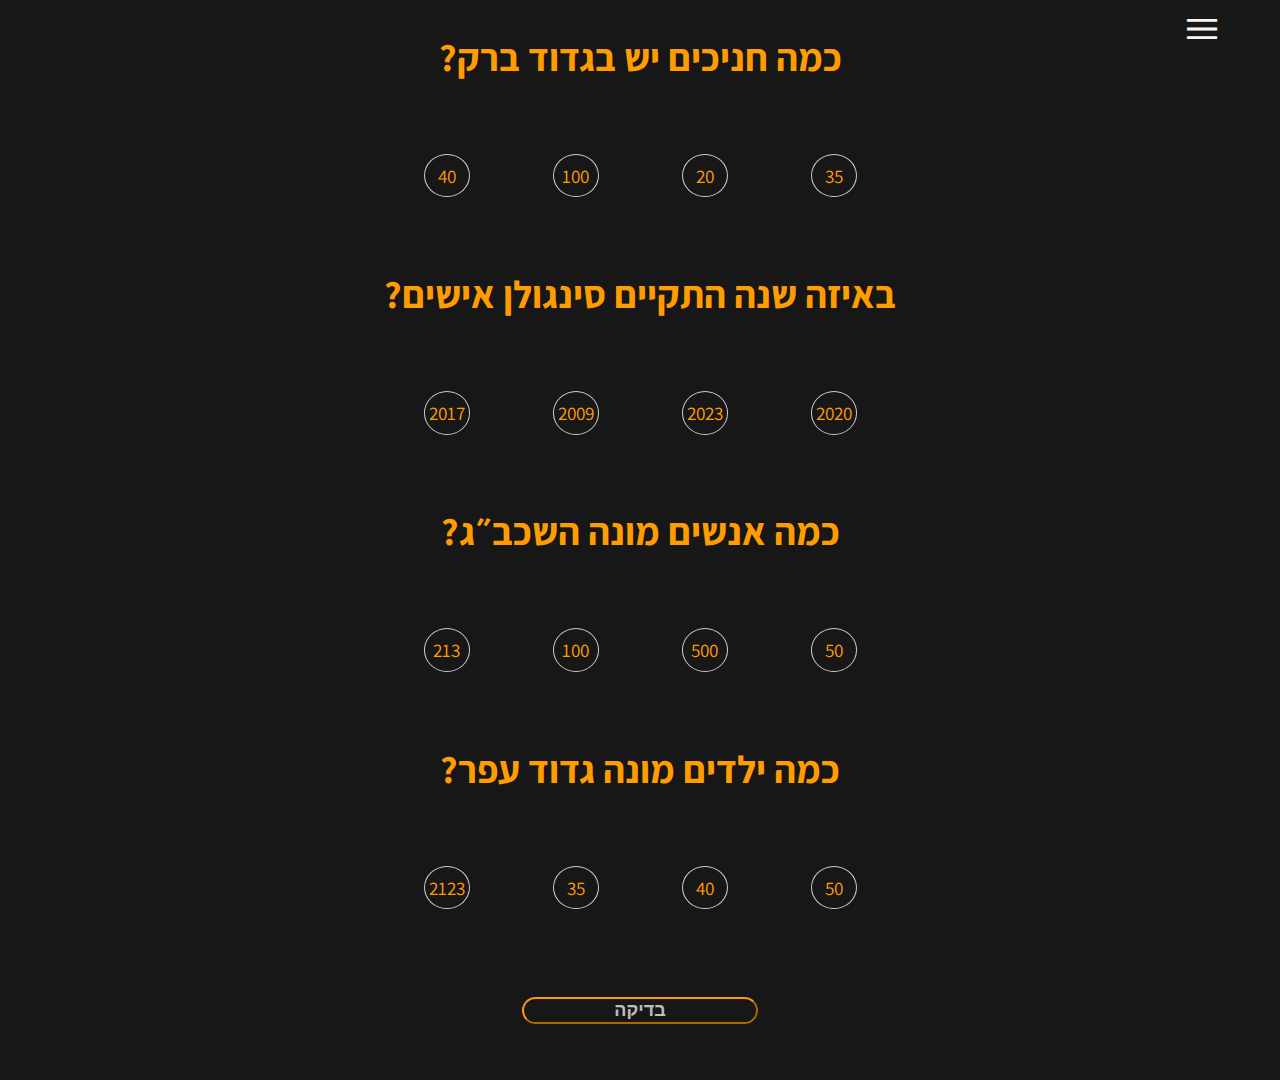
<file: quizwin.html>
<html lang="he" dir="rtl" UTF="8">
    <head>
        <title>
                Home Page
        </title>
        <link rel="preconnect" href="https://fonts.googleapis.com">
        <link rel="preconnect" href="https://fonts.gstatic.com" crossorigin>
        <link href="https://fonts.googleapis.com/css2?family=Assistant:wght@200;300;600&display=swap" rel="stylesheet">
        <link rel="stylesheet" href="https://fonts.googleapis.com/css2?family=Material+Symbols+Outlined:opsz,wght,FILL,GRAD@48,400,0,0" />
        <link rel="stylesheet" href="styleofquiz.css">
        <link rel="preconnect" href="https://fonts.googleapis.com">
        <link rel="preconnect" href="https://fonts.gstatic.com" crossorigin>
        <link href="https://fonts.googleapis.com/css2?family=Noto+Sans+Hebrew:wght@300&display=swap" rel="stylesheet">
    </head>
    <body>
        <nav>
            <div class="allmenu">
                <button class="menubutton-show" onclick="menuclick()">
                    <span class="material-symbols-outlined md-3remenu">
                        menu
                    </span>
                </button>
                <!---- actul navbar---->
                <div class="nav-closed">
                    <div class="arrow">
                        <button class="arrowb" id="f" onclick="menuclick()">
                            <span class="material-symbols-outlined arrow">
                              arrow_forward_ios
                            </span>
                        </button>
                    </div>
                    <img src="img/golanlogog.png" alt="the shevet Golan logo" class="logo">
                    <div class="menulinks">
                        <a class="link1" href="homepage.html">
                            דף הבית
                        </a>
                        <br>
                        <a class="link1" href="gdodim.html">
                            הגדודים
                        </a>
                        <br>
                        <a class="link2" href="shachbag.html">
                            השכב״ג
                        </a>
                        <br>
                        <a class="link3" href="prev.html">
                        שנים קודמות
                        </a>
                        <br>
                        <a class="link4" href="whatis.html">
                            מה זה סינגולן?
                        </a>
                    </div>
                    <div class="login">
                        <a href="login.html">
                            <span class="material-symbols-outlined login-first">
                                login
                            </span>
                        </a>
                    </div>
                </div>
            </div>
        </nav>
        <main>
            <div name="q1">
                <h2>כמה חניכים יש בגדוד ברק?</h2>
                <input type="radio" id="cor1" name="q1">
                    <label for="cor1" class="sel">
                        <b>
                            35
                        </b>
                    </label>
                <input type="radio" name="q1" id="fal1">
                    <label for="fal1" class="sel">
                        <b>
                            20
                        </b>
                    </label>
                <input type="radio" name="q1" id="fal2">
                    <label for="fal2" class="sel">
                        <b>
                            100
                        </b>
                    </label>
                <input type="radio" name="q1" id="fal3">
                    <label for="fal3" class="sel">
                        <b>
                            40
                        </b>
                    </label>
            </div>
            <!-- second question -->
            <div name="q2">
                <h2>באיזה שנה התקיים סינגולן אישים?</h2>
                <input type="radio" name="q2" id="fal4">
                    <label for="fal4" class="sel">
                        <b>
                            2020
                        </b>
                    </label>
                <input type="radio" name="q2" id="fal5">
                    <label for="fal5" class="sel">
                        <b>
                            2023
                        </b>
                    </label>
                    <input type="radio" name="q2" id="fal6">
                    <label for="fal6" class="sel">
                        <b>
                            2009
                        </b>
                    </label>
                <input type="radio" id="cor2" name="q2">
                    <label for="cor2" class="sel">
                        <b>
                            2017
                        </b>
                    </label>
            </div>
            <!-- third question -->
            <div name="q3">
                <h2>כמה אנשים מונה השכב״ג?</h2>
                <input type="radio" id="fal7" name="q3">
                    <label for="fal7" class="sel">
                        <b>
                            50
                        </b>
                    </label>
                <input type="radio" name="q3" id="fal8">
                    <label for="fal8" class="sel">
                        <b>
                            500
                        </b>
                    </label>
                <input type="radio" name="q3" id="cor3">
                    <label for="cor3" class="sel">
                        <b>
                            100
                        </b>
                    </label>
                <input type="radio" name="q3" id="fal9">
                    <label for="fal9" class="sel">
                        <b>
                            213
                        </b>
                    </label>
            </div>
            <!-- fourth question -->
            <div name="q4">
                <h2>כמה ילדים מונה גדוד עפר?</h2>
                <input type="radio" id="fal10" name="q4">
                    <label for="fal10" class="sel">
                        <b>
                            50
                        </b>
                    </label>
                <input type="radio" name="q4" id="fal11">
                    <label for="fal11" class="sel">
                        <b>
                            40
                        </b>
                    </label>
                <input type="radio" name="q4" id="cor4">
                    <label for="cor4" class="sel">
                        <b>
                            35
                        </b>
                    </label>
                <input type="radio" name="q4" id="fal12">
                    <label for="fal12" class="sel">
                        <b>
                            2123
                        </b>
                    </label>
            </div>
            <button name="quizsub" class="sub" onclick="quizcheck()">
                <b>
                    בדיקה
                </b>
            </button>
        </main>
        <footer>
        </footer>
        <script type="text/javascript">
            const menu = document.querySelector(".nav-closed");
            const menubut = document.querySelector(".menubutton-show");
            function menuclick(){//פונקציה המחליפה את שמות הכפתורים על מנת להחליף את עיצובו ומקומו של סרגל הניווט
                if(menu.className=="nav-closed"){
                    menu.classList.replace('nav-closed','nav-open');
                    menubut.classList.replace('menubutton-show','menubutton-hide');
                }
                else{
                    menu.classList.replace('nav-open','nav-closed');
                    menubut.classList.replace('menubutton-hide','menubutton-show');
                }
            }
            function quizcheck(){
                let score=0;
                if(document.getElementById('cor1').checked){
                    score = score+25;
                }
                if(document.getElementById('cor2').checked){
                    score = score+25;
                }
                if(document.getElementById('cor3').checked){
                    score = score+25;
                }
                if(document.getElementById('cor4').checked){
                    score = score+25;
                }
                alert("ציונך הוא "+score);
            }
        </script>
    </body>
</html>
</file>
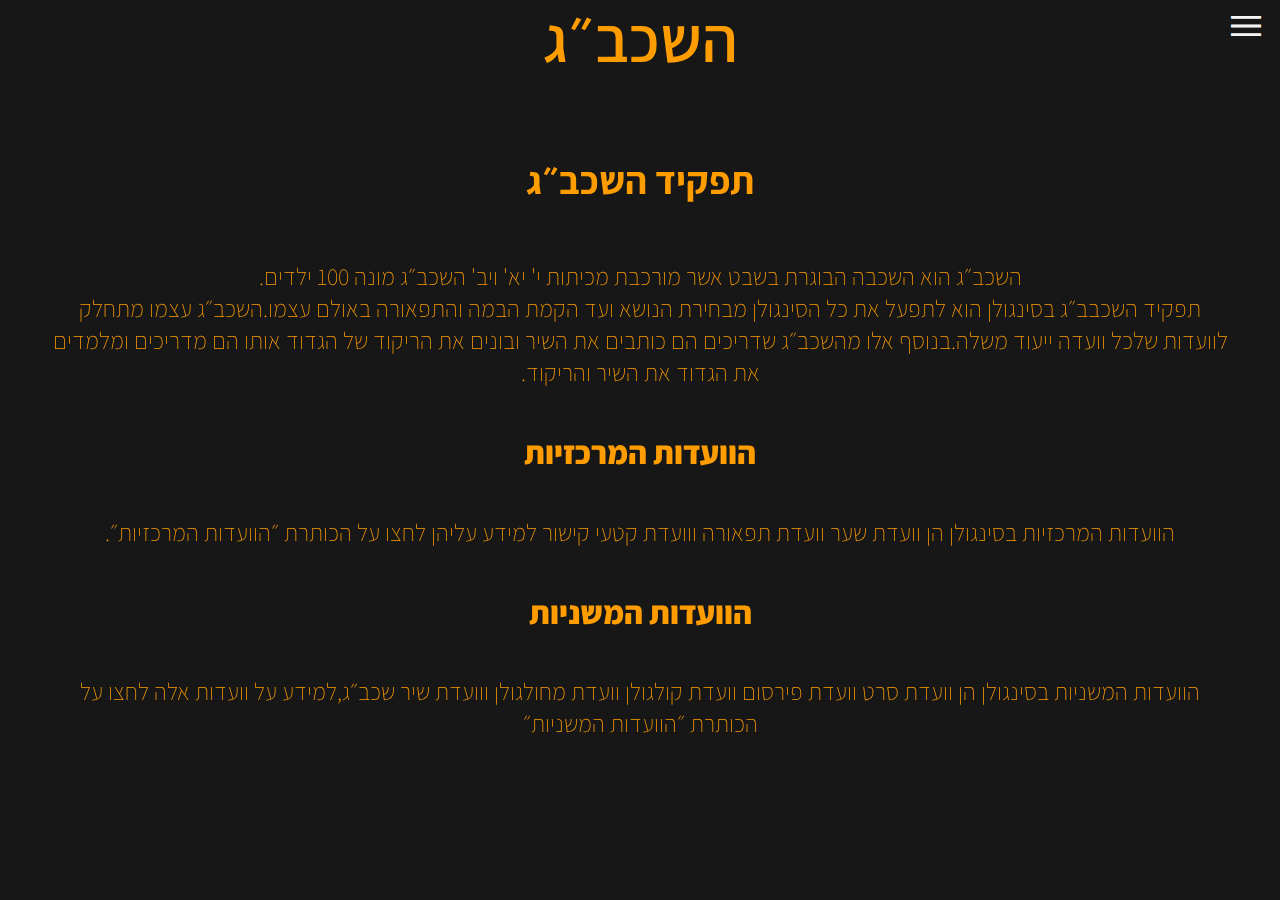
<file: shachbag.html>
<html lang="he" dir="rtl">
    <head>
        <title>
                Shachbag
        </title>
        <link rel="preconnect" href="https://fonts.googleapis.com">
        <link rel="preconnect" href="https://fonts.gstatic.com" crossorigin>
        <link href="https://fonts.googleapis.com/css2?family=Assistant:wght@200;300;600&display=swap" rel="stylesheet">
        <link rel="stylesheet" href="https://fonts.googleapis.com/css2?family=Material+Symbols+Outlined:opsz,wght,FILL,GRAD@48,400,0,0" />
        <link rel="stylesheet" href="template.css">
        <link rel="preconnect" href="https://fonts.googleapis.com">
        <link rel="preconnect" href="https://fonts.gstatic.com" crossorigin>
        <link href="https://fonts.googleapis.com/css2?family=Noto+Sans+Hebrew:wght@300&display=swap" rel="stylesheet">
    </head>
    <body onload="load()">
        <nav>
            <div class="allmenu">
                <button class="menubutton-show" onclick="menuclick()">
                    <span class="material-symbols-outlined md-3remenu">
                        menu
                    </span>
                </button>
                <!---- actul navbar---->
                <div class="nav-closed" id="nav">
                    <div class="arrow">
                        <button class="arrowb" onclick="menuclick()">
                            <span class="material-symbols-outlined arrow">
                              arrow_forward_ios
                            </span>
                        </button>
                    </div>
                    <img src="img/golanlogog.png" alt="the shevet Golan logo" class="logo" onclick="change()">
                    <div class="menulinks">
                            <a class="link1" href="homepage.html">
                                דף הבית
                            </a>
                            <br>
                            <a class="link2" href="gdodim.html">
                                הגדודים
                            </a>
                            <br>
                            <a class="link3" href="prev.html">
                                שנים קודמות
                            </a>
                            <br>
                            <a class="link4" href="whatis.html">
                                מה זה סינגולן?
                            </a>
                    </div>
                    <div class="login">
                        <a href="login.html">
                            <span class="material-symbols-outlined login-first">
                                login
                            </span>
                        </a>
                    </div>
                    <div class="quiz">
                        <button class="quizbut" onclick="quizwin()">
                            <span class="material-symbols-outlined quiz">
                                quiz
                            </button>
                        </a>
                    </div>
                </div>
            </div>
        </nav>
        <main id="mainhide">
            <h1>
                השכב״ג
            </h1>
            <h2>
                תפקיד השכב״ג
            </h2>
            <p>
                השכב״ג הוא השכבה הבוגרת בשבט אשר מורכבת מכיתות י' יא' ויב' השכב״ג מונה 100 ילדים.
                <br>
             תפקיד השכבב״ג בסינגולן הוא לתפעל את כל הסינגולן מבחירת הנושא ועד הקמת הבמה והתפאורה באולם עצמו.השכב״ג עצמו מתחלק לוועדות שלכל וועדה ייעוד משלה.בנוסף אלו מהשכב״ג שדריכים הם כותבים את השיר ובונים את הריקוד של הגדוד אותו הם מדריכים ומלמדים את הגדוד את השיר והריקוד.
            </p> 
            <h3>
                <a href="mercaziot.html">
                    <b>
                        הוועדות המרכזיות
                    </b>
                </a>
            </h3>
            <p>
                הוועדות המרכזיות בסינגולן הן וועדת שער וועדת תפאורה ווועדת קטעי קישור למידע עליהן לחצו על הכותרת ״הוועדות המרכזיות״.           </p>
            <h3>
                <a href="mishniot.html">
                    <b>
                    הוועדות המשניות
                    </b>
                </a>
            </h3>
            <p>
                הוועדות המשניות בסינגולן הן וועדת סרט וועדת פירסום וועדת קולגולן וועדת מחולגולן ווועדת שיר שכב״ג,למידע על וועדות אלה לחצו על הכותרת ״הוועדות המשניות״
            </p>
        </main>
        <footer>
        </footer>
        <script type="text/javascript">
            const menu = document.querySelector(".nav-closed" );
            const menubut = document.querySelector(".menubutton-show");
            function menuclick(){//פונקציה המחליפה את שמות הכפתורים על מנת להחליף את עיצובו ומקומו של סרגל הניווט
                if(menu.className=="nav-closed"){
                    menu.classList.replace('nav-closed','nav-open');
                    menubut.classList.replace('menubutton-show','menubutton-hide');
                }
                else{
                    menu.classList.replace('nav-open','nav-closed');
                    menubut.classList.replace('menubutton-hide','menubutton-show');
                }
            }
            function quizwin(){
                window.open("quizwin.html","QuizWin","width=800,height=700,bottom=250,top=300,left=400,resizable,popup");
            }
            function load(){
                document.getElementById("mainhide").id = "mainshow";
            }
            function change(){
                if(document.body.style.backgroundColor=="rgb(23, 23, 23)"){
                    document.getElementById("mainshow").style.color="rgb(23, 23, 23)";
                    document.getElementById("nav").style.backgroundColor="rgb(23, 23, 23)";
  		            document.body.style.backgroundColor = "rgb(255, 149, 0)";
                    for(let i=0;i<document.querySelectorAll("a").length;i++){
                        document.querySelectorAll("a")[i].style.color="rgb(255, 149, 0)";
                    } 
                    for(let j=0;j<document.querySelectorAll("b").length;j++){
                        document.querySelectorAll("b")[j].style.setProperty("color" ,"rgb(23, 23, 23)" ,"important");
                    } 
                }
                else{
                    document.getElementById("nav").style.backgroundColor="rgb(255, 149, 0)";
                    document.getElementById("mainshow").style.color="rgb(255, 149, 0)";
                    document.body.style.backgroundColor = "rgb(23, 23, 23)";
                    for(let i=0;i<document.querySelectorAll("a").length;i++){
                        document.querySelectorAll("a")[i].style.color="rgb(23, 23, 23)";
                    }
                    for(let j=0;j<document.querySelectorAll("b").length;j++){
                        document.querySelectorAll("b")[j].style.setProperty("color" ,"rgb(255, 149, 0)" ,"important");
                    }
                }
            }
        </script>
    </body>
</html>
</file>
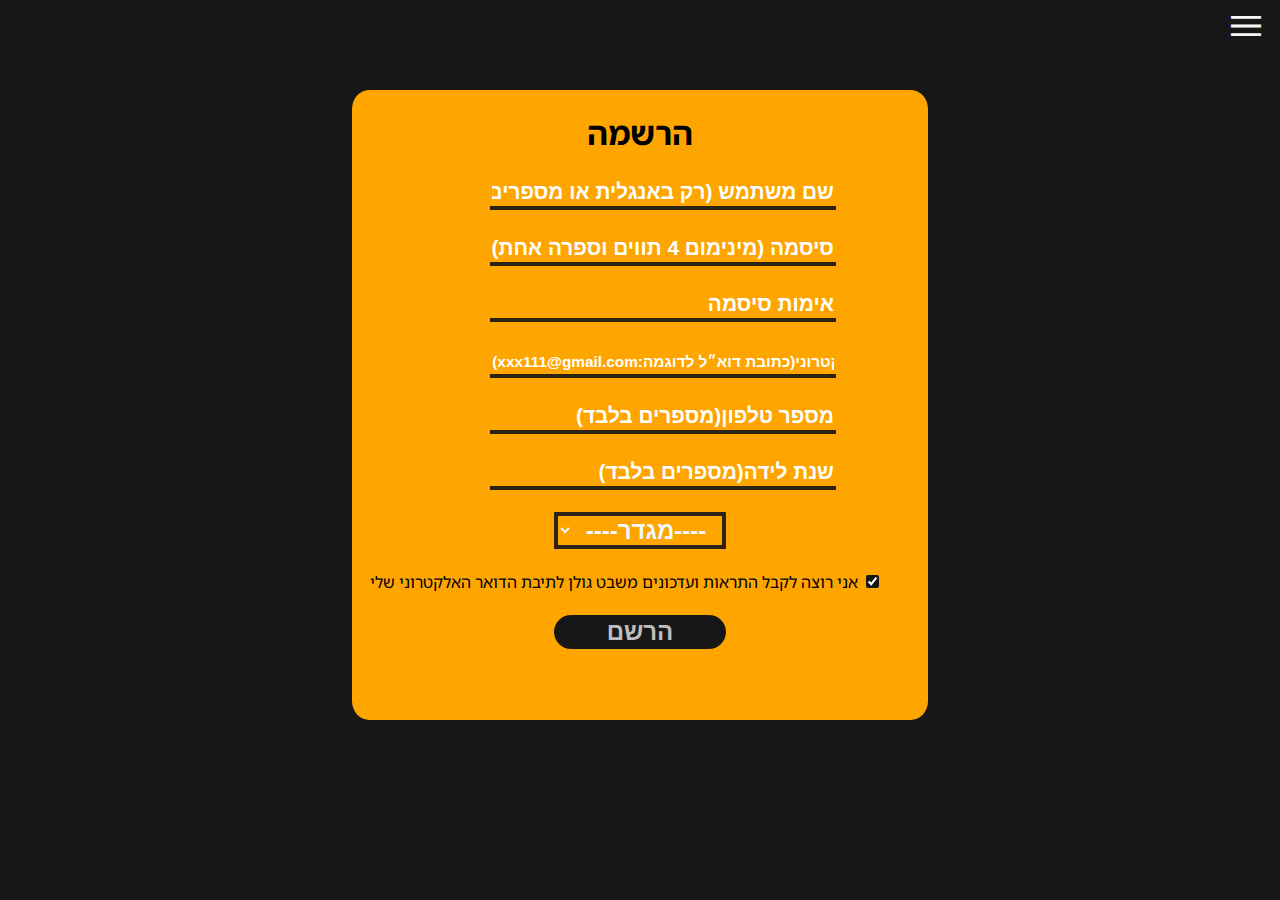
<file: signup.html>
<html lang="he" dir="rtl">
    <head>
        <title>
            Signup
        </title>
        <link rel="stylesheet" href="https://fonts.googleapis.com/css2?family=Material+Symbols+Outlined:opsz,wght,FILL,GRAD@48,400,0,0" />
        <link rel="stylesheet" href="stylesofsignup.css">
        <link rel="preconnect" href="https://fonts.googleapis.com">
        <link rel="preconnect" href="https://fonts.gstatic.com" crossorigin>
        <link href="https://fonts.googleapis.com/css2?family=Noto+Sans+Hebrew:wght@300&display=swap" rel="stylesheet">
    </head>
    <body>
        <nav>
            <div class="allmenu">
                <button class="menubutton-show" onclick="menuclick()">
                    <span class="material-symbols-outlined md-3remenu">
                        menu
                    </span>
                </button>
                <!---- actul navbar---->
                <div class="nav-closed">
                    <div class="arrow">
                        <button class="arrowb" onclick="menuclick()">
                            <span class="material-symbols-outlined arrow">
                              arrow_forward_ios
                            </span>
                        </button>
                    </div>
                    <img src="img/golanlogog.png" alt="the shevet Golan logo" class="logo">
                    <div class="menulinks">
                            <a class="link1" href="homepage.html">
                                דף הבית
                            </a>
                            <br>
                            <a class="link2" href="gdodim.html">
                                הגדודים
                            </a>
                            <br>
                            <a class="link3" href="shachbag.html">
                                השכב״ג
                            </a>
                            <br>
                            <a class="link4" href="prev.html">
                                שנים קודמות
                            </a>
                            <br>
                            <a class="link5" href="whatis.html">
                                מה זה סינגולן?
                            </a>
                    </div>
                    <div class="login">
                        <a href="login.html">
                            <span class="material-symbols-outlined login-first">
                                login
                            </span>
                        </a>
                    </div>
                    <div class="quiz">
                        <button class="quizbut" onclick="quizwin()">
                            <span class="material-symbols-outlined quiz">
                                quiz
                            </button>
                        </a>
                    </div>
                </div>
            </div>
        </nav>
        <main>
            <div class="signupform">
                <h1>
                    הרשמה
                </h1>
                <form onsubmit="tof()" action="" method="post" name="signup" class="signupp">
					<input type="text" name="username" class="usernamee" placeholder="שם משתמש (רק באנגלית או מספרים)">
                    <br>
					<input type="password" name="password" class="password" placeholder="סיסמה (מינימום 4 תווים וספרה אחת)">
                    <br>
                    <input type="password" name="passwordconf" class="password confermation" placeholder="אימות סיסמה">
                    <br>
                    <input type="text" name="email" class="email" placeholder="(xxx111@gmail.com:כתובת דוא״ל לדוגמה)דואר אלקטרוני" dir="ltr">
                    <br>
                    <input type="text" name="phonenum" class="phone" placeholder="(מספרים בלבד)מספר טלפון" dir="ltr">
                    <br>
                    <input type="text" name="yob" class="yob" placeholder="(מספרים בלבד)שנת לידה" dir="ltr">
                    <br>
                    <select name="gender" >
                        <option value=""  disabled="disabled" selected>----מגדר----</option>
                        <option value="male">זכר</option>
                        <option value="female">נקבה</option>
                    </select>
                    <br>
                    <label for="notify me">
                        <input type="checkbox" name="notifyme" id="notify me" checked>
                            אני רוצה לקבל התראות ועדכונים משבט גולן לתיבת הדואר האלקטרוני שלי
                    </label>
                    <br>
					<input name="submit" type="submit" value="הרשם">
				</form>
            </div>
        </main>
        <footer>
        </footer>
    </body>
    <script type="text/javascript">
        const menu = document.querySelector(".nav-closed");
        const menubut = document.querySelector(".menubutton-show");
        function menuclick(){//פונקציה המחליפה את שמות הכפתורים על מנת להחליף את עיצובו ומקומו של סרגל הניווט//פונקציה המחליפה את שמות הכפתורים על מנת להחליף את עיצובו ומקומו של סרגל הניווט
            if(menu.className==="nav-closed"){
                menu.classList.replace('nav-closed','nav-open');
                menubut.classList.replace('menubutton-show','menubutton-hide');
            }
            else{
                menu.classList.replace('nav-open','nav-closed');
                menubut.classList.replace('menubutton-hide','menubutton-show');
            }
        }
        
        function usernamecheck(){ // פונקציה הבודקת האם השם משתמש הוא רק אותיות ומספרים			
				let name=document.signup.username.value;
				if (name.length==0){
					return false;
                }

				let temp;
                temp=0;
				for (let i=0;i<name.length;i++)
					if(name.charAt(i)<'a' || name.charAt(i)>'z'){
                        if(name.charAt(i)<'A' || name.charAt(i)>'Z'){
                            if(name.charAt(i)<'0'||name.charAt(i)>'9'){
						        temp++;
						        break;
                            }
                        }
					}
				if (temp!=0)
					return false;

				return true;
            }
			function passwordcheck(){ // לפחות פונקציה הבודקת האם בסיסמה יש לפחות ארבע תווים ומספר אחד לפחות
				let password=document.signup.password.value;
				let count=0;
                if(password.length < 4)
                    return false;

				for (let i=0;i<password.length;i++)
					if(password.charAt(i)>='0' || password.charAt(i)<='9'){
						count++;
						break;
					}	
				if (count==0)
					return false;
                
				return true;
			}
			function passwordconf(){ //פונקציה הבודקת האם האימות הסיסמה שווה לסיסמה
				let str1=document.signup.password.value;
				let str2=document.signup.passwordconf.value;
				if (str1!=str2)
					return false;

				return true;
			}
			function yobcheck(){ //פונקציה הבודקת האם שנת לידה שהוזן הוא רק מספרים
				let num1=document.signup.yob.value;
				if (isNaN(num1))
					return false;
				return true;
			}
			function phonecheck(){ //פונקציה הבודקת האם הטלפון שהוזן הוא רק מספרים
	
				let ph = document.signup.phonenum.value;
				if (isNaN(ph))
					return false;

				return true;
			}
			function emailcheck(){ //פונקציה הבודקת האם האימייל שהוזן תקין
			
				let str = document.signup.email.value;
				let at=0;
				if (str.charAt(0)=="@" || str.charAt(str.length-1)=="@")
					return false;

				for (let i=0;i<str.length;i++){
					if (str.charAt(i)=="@")
						at++;
				}
				if (at!=1)
					return false;

				if (str.charAt(0)=="."|| str.charAt(str.length-1)==".")
					return false;
                
				return true;
			}
			function gendercheck(){
                let g = document.signup.gender.value
                if(g=="")
                    return false;
                
                return true;
            }
			function tof(){ //פונקציה המפעילה את כל שאר הפונקציות ואם אחת מהן לא תקינה תציג הודעה שגיאה
                if(usernamecheck() && passwordcheck() && passwordconf() && yobcheck() && phonecheck() && emailcheck() && gendercheck()){
                    alert("נרשמת בהצלחה");
                    return true;
                }
                else{
                    alert("אנא מלא את כל השדות לפי הדרישות המתאימות");
                    return false;
                }
			}
            function quizwin(){
                window.open("quizwin.html","QuizWin","width=800,height=700,bottom=250,top=300,left=400,resizable,popup");;
            }
    </script>
</html>
</file>
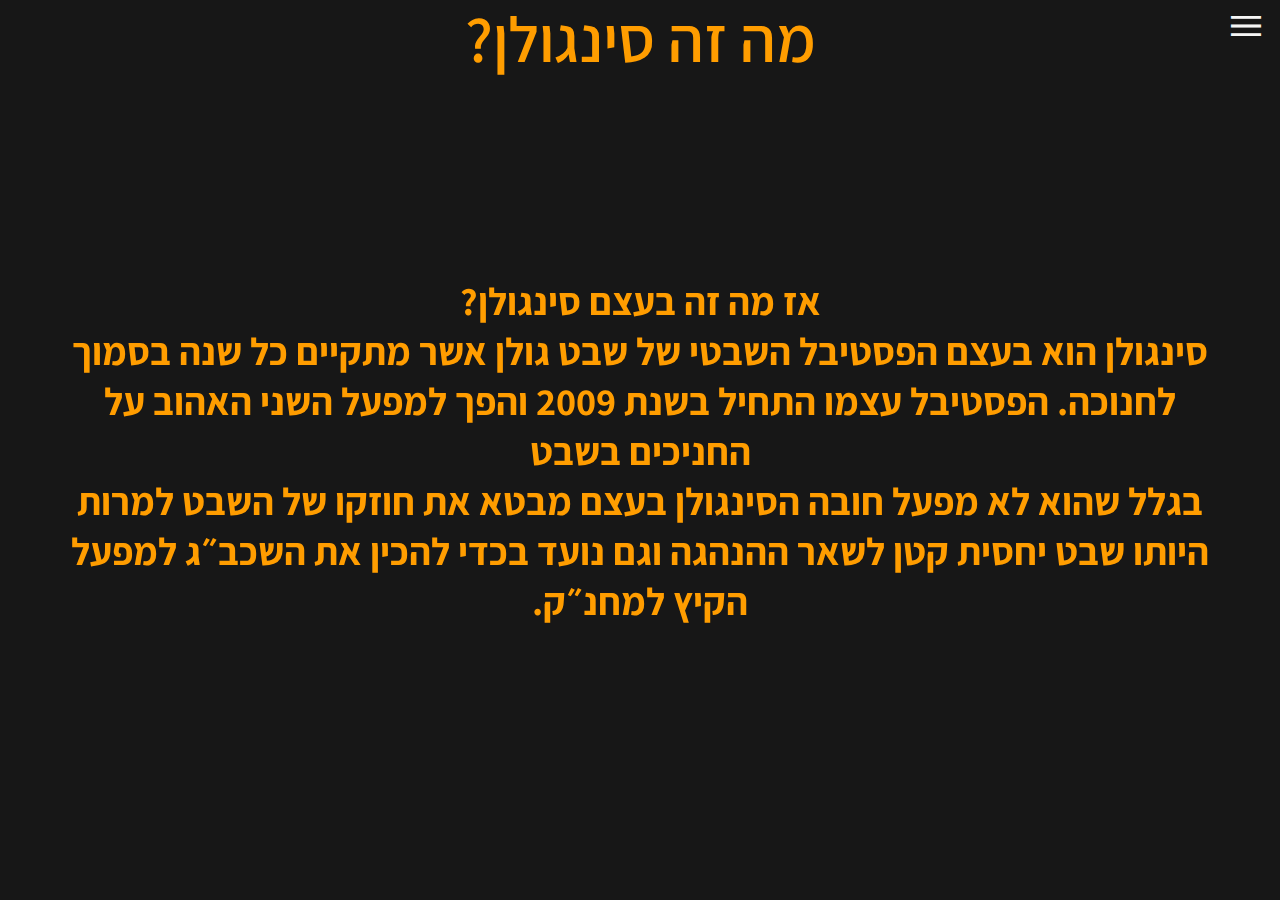
<file: whatis.html>
<html lang="he" dir="rtl">
    <head>
        <title>
                What is Singolan?
        </title>
        <link rel="preconnect" href="https://fonts.googleapis.com">
        <link rel="preconnect" href="https://fonts.gstatic.com" crossorigin>
        <link href="https://fonts.googleapis.com/css2?family=Assistant:wght@200;300;600&display=swap" rel="stylesheet">
        <link rel="stylesheet" href="https://fonts.googleapis.com/css2?family=Material+Symbols+Outlined:opsz,wght,FILL,GRAD@48,400,0,0" />
        <link rel="stylesheet" href="template.css">
        <link rel="preconnect" href="https://fonts.googleapis.com">
        <link rel="preconnect" href="https://fonts.gstatic.com" crossorigin>
        <link href="https://fonts.googleapis.com/css2?family=Noto+Sans+Hebrew:wght@300&display=swap" rel="stylesheet">
    </head>
    <body onload="load()">
        <nav>
            <div class="allmenu">
                <button class="menubutton-show" onclick="menuclick()">
                    <span class="material-symbols-outlined md-3remenu">
                        menu
                    </span>
                </button>
                <!---- actul navbar---->
                <div class="nav-closed" id="nav">
                    <div class="arrow">
                        <button class="arrowb" onclick="menuclick()">
                            <span class="material-symbols-outlined arrow">
                              arrow_forward_ios
                            </span>
                        </button>
                    </div>
                    <img src="img/golanlogog.png" alt="the shevet Golan logo" class="logo" onclick="change()">
                    <div class="menulinks">
                            <a class="link1" href="homepage.html">
                                דף הבית
                            </a>
                            <br>
                            <a class="link2" href="shachbag.html">
                                השכב״ג
                            </a>
                            <br>
                            <a class="link3" href="gdodim.html">
                                הגדודים 
                            </a>
                            <br>
                            <a class="link4" href="prev.html">
                                שנים קודמות
                            </a>
                    </div>
                    <div class="login">
                        <a href="login.html">
                            <span class="material-symbols-outlined login-first">
                                login
                            </span>
                        </a>
                    </div>
                    <div class="quiz">
                        <button class="quizbut" onclick="quizwin()">
                            <span class="material-symbols-outlined quiz">
                                quiz
                            </button>
                        </a>
                    </div>
                </div>
            </div>
        </nav>
        <main id="mainhide">
            <h1>
                מה זה סינגולן?
            </h1>
            <h2 class="h2spe">
                אז מה זה בעצם סינגולן?
                <br>
                סינגולן הוא בעצם הפסטיבל השבטי של שבט גולן אשר מתקיים כל שנה בסמוך לחנוכה. הפסטיבל עצמו התחיל בשנת 2009 והפך למפעל השני האהוב על החניכים בשבט
                <br>
                בגלל שהוא לא מפעל חובה הסינגולן בעצם מבטא את חוזקו של השבט למרות היותו שבט יחסית קטן לשאר ההנהגה וגם נועד בכדי להכין את השכב״ג למפעל הקיץ למחנ״ק.
            </h2>
        </main>
        <footer>
        </footer>
        <script type="text/javascript">
            const menu = document.querySelector(".nav-closed" );
            const menubut = document.querySelector(".menubutton-show");
            function menuclick(){//פונקציה המחליפה את שמות הכפתורים על מנת להחליף את עיצובו ומקומו של סרגל הניווט
                if(menu.className=="nav-closed" ){
                    menu.classList.replace('nav-closed','nav-open');
                    menubut.classList.replace('menubutton-show','menubutton-hide');
                }
                else{
                    menu.classList.replace('nav-open','nav-closed');
                    menubut.classList.replace('menubutton-hide','menubutton-show');
                }
            }
            function quizwin(){
                window.open("quizwin.html","QuizWin","width=800,height=700,bottom=250,top=300,left=400,resizable,popup");
            }
            function load(){
                document.getElementById("mainhide").id = "mainshow";
            }
            function change(){
                if(document.body.style.backgroundColor=="rgb(23, 23, 23)"){
                    document.getElementById("mainshow").style.color="rgb(23, 23, 23)";
                    document.getElementById("nav").style.backgroundColor="rgb(23, 23, 23)";
                    document.body.style.backgroundColor = "rgb(255, 149, 0)";
                    for(let i=0;i<document.querySelectorAll("a").length;i++){
                        document.querySelectorAll("a")[i].style.color="rgb(255, 149, 0)";
                    } 
                }
                else{
                    document.getElementById("nav").style.backgroundColor="rgb(255, 149, 0)";
                    document.getElementById("mainshow").style.color="rgb(255, 149, 0)";
                    document.body.style.backgroundColor = "rgb(23, 23, 23)";
                    for(let i=0;i<document.querySelectorAll("a").length;i++){
                        document.querySelectorAll("a")[i].style.color="rgb(23, 23, 23)";
                    }
                }
            }
        </script>
    </body>
</html>
</file>
<file: stylesofindex.css>
body{
    margin: 0;
    height: 100%;
    background: linear-gradient(
         95deg, rgba(0,0,0,1) 0%, rgba(224,98,4,1) 15%, 
         rgba(36,16,1,1) 28%, rgba(0,0,0,1) 34%,rgba(224,98,4,1) 55%, rgba(0,0,0,1) 72%,
         rgba(0,0,0,1) 75%, rgba(224,98,4,1) 95%, rgba(0,0,0,1) 100%);
    backdrop-filter: blur(22px);
}
.material-icons{
    text-decoration:none !important; 
    color:initial;
    font-size: 7em;
}
.boxdiv{
    position:absolute;
    width: 35rem;
    opacity: 0.7;
    text-align: center;
    border-radius: 4.5%;
    height: 25rem;
    background-color: white;
    box-shadow: 10px 10px 10px 5px rgba(255, 255, 255, 0.45);
    left: 50%;
    margin-left: -17rem;
    top: 50%;
    margin-top: -14rem;
}
.ititle{
    font-size: 3.5em;
    margin-top: 0.8em;
}
.iname{
    font-size: 2em;
    margin-top: .2em;
}
.thelink{
    font-size: 0.7em !important;
}
</file>
<file: template.css>
body{
    font-family: 'Noto Sans Hebrew', sans-serif;
    margin:0;
    background-color: rgb(23, 23, 23);
}
@import url('https://fonts.googleapis.com/css2?family=Assistant:wght@200;300;600&display=swap'); 
/* this is the navbar */

span.md-3remenu,span.back{
    color: whitesmoke !important;
    font-size: 2.5rem;
    cursor: pointer !important;
}
span.arrow{
    color:whitesmoke;
    font-size: 3rem;
}
.arrow{
    position:relative;
    top: 45%;
    right: 70%;
}
.arrowb{
    text-decoration: none;
    background-color: #ffffff00 !important;
    border: none !important;
    cursor: pointer !important;
}
.logo{
    cursor: pointer;
    width: 4rem;
    position: absolute !important;
    top: 2%;
    right: 32%;
}
.menubutton-show,.back{
    text-decoration: none;
    background-color: #ffffff00 !important;
    border: none !important;
    font-size: 3rem !important;
    position: absolute;
    right: .6%;
    top: .5%;
}
.menubutton-hide{
    text-decoration: none;
    background-color: #ffffff00 !important;
    border: none !important;
    font-size: 3rem !important;
    transition: all 5s;
    position:absolute;
    top: 0.5%;
    right: -20%;
}
.nav-closed{
    width: 15%;
    height: 100%;
    position: absolute;
    right: -50%;
    background-color: rgb(255, 149, 0);
    transition: all 3s;
}
.nav-open{
    background-color:rgb(255, 149, 0);
    width: 20% !important;
    height: 100% !important;
    position:absolute;
    top: 0;
    right: 0;
    transition-delay: 0.5s;
    transition:all 1.5s !important;
    z-index: 1;
}
a:any-link{
    color: rgb(23, 23, 23);
    text-decoration: none !important;
    font-size:2rem;
}
.menulinks{
    position: absolute;
    top: 30%;
    height: 40%;
    height: 30%;
    width: 80%;
    padding-inline-start: 1rem;
    display: flex;
    flex-direction: column;
    justify-content:space-between;
}
.login{
    position: absolute;
    bottom: 1%;
    right: 2%;
}
span.login-first{
    color: #D6D5CB !important;
    font-size: 2.5rem;
    cursor: pointer !important;
}
.quizbut{
    text-decoration: none;
    background-color: #ffffff00 !important;
    border: none !important;
}
.quiz{
    position: absolute;
    bottom: 1%;
    left: 2%;
}
span.quiz{
    color: #D6D5CB !important;
    font-size: 2.5rem;
    cursor: pointer !important;
}
/* the end of the navbar */
#mainhide{
    opacity: 0;
    filter: blur(6px);
    transform: translateX(100%);
}
#mainshow{
    z-index: -1;
    opacity: 1;
    filter: blur(0);
    transform:translateX(0);
    transition: all 2s;
    margin-left: 4%;
    margin-right: 4%;
    color: rgb(255, 157, 0);
    font-family: 'Assistant', sans-serif;
    font-weight: 300;
    display: flex;
    flex-direction: column;
    align-items: center;
    text-align: center;
}
h2{
    font-size: 2.4em;
}
p{
    font-weight: 200;
    font-size: 1.5em;
}
h1{
    font-weight: 600;
    font-size: 4em;
    text-align: center;
    margin-top: -.2rem;
}
b{
    color:rgb(255, 157, 0) !important;
    animation: all 2s;
    
}
.h2spe{
    margin-top: 4em !important;
}
</file>
<file: stylesoflogin.css>
body{
    font-family: 'Noto Sans Hebrew', sans-serif;
    margin:0;
    background-color: #171717;
}

/* this is the navbar */

span.md-3remenu{
    color: whitesmoke !important;
    font-size: 2.5rem;
    cursor: pointer !important;
}
span.arrow{
    color:whitesmoke;
    font-size: 3rem;
}
.arrow{
    position: absolute;
    top: 45%;
    right: 80.5%;
}
.arrowb{
    text-decoration: none;
    background-color: #ffffff00 !important;
    border: none !important;
    cursor: pointer !important;
}
.logo{
    width: 4rem;
    position: absolute !important;
    top: 2%;
    right: 32%;
}
.menubutton-show{
    text-decoration: none;
    background-color: #ffffff00 !important;
    border: none !important;
    font-size: 3rem !important;
    position: absolute;
    right: .6%;
    top: .5%;
}
.menubutton-hide{
    text-decoration: none;
    background-color: #ffffff00 !important;
    border: none !important;
    font-size: 3rem !important;
    transition: all 5s;
    position:absolute;
    top: 0.5%;
    right: -20%;
}
.nav-closed{
    width: 15%;
    height: 100%;
    position: absolute;
    right: -50%;
    background-color: orange;
    transition: all 3s;
}
.nav-open{
    background-color:rgb(255, 149, 0) !important;
    width: 20% !important;
    height: 100% !important;
    position:absolute;
    top: 0;
    right: 0;
    transition-delay: 0.5s;
    transition:all 1.5s !important;
}
a:any-link{
    color: black !important;
    text-decoration: none !important;
    font-size:2rem;
}
.menulinks{
    position: absolute;
    top: 30%;
    height: 40%;
    height: 35%;
    width: 80%;
    padding-inline-start: 1rem;
    display: flex;
    flex-direction: column;
    justify-content:space-between;
}
.quizbut{
    text-decoration: none;
    background-color: #ffffff00 !important;
    border: none !important;
}
.quiz{
    position: absolute;
    bottom: 1%;
    left: 2%;
}
span.quiz{
    color: #D6D5CB !important;
    font-size: 2.5rem;
    cursor: pointer !important;
}
/* the end of the navbar */

/* login form */

.login{
    border-radius: 3%;
    text-align: center;
    width: 30%;
    height: 40%;
    background-color: orange;
    position: absolute;
    top: 20%;
    right:35%;
    left: 35%;
}
form{
    height: 45%;
    margin-top: 12%;
    display: flex;
    flex-direction: column;
    align-content: space-around;
    align-items: center;
    justify-content: space-around
}
input{
    width: 45%;
    outline: 0;
    border: 0;
    border-bottom: #171717e9 solid .2em;
    background-color:transparent;
    color: aliceblue;
    font-size: large;
    font-weight: 600;
}
input[type=submit]{
    border:0;
    color: rgba(245, 245, 245, 0.75);
    background-color: #171717;
    border-radius: 20px;
    width: 30%;
    height: 20%;
}
input::placeholder{
    color: white;
    padding-bottom: 5%;
}
.signup{
    width: fit-content;
    height: fit-content;
    right: 27%;
    position:absolute;
    bottom: 0;
}
.uplink{
    margin-inline-start: .2px;
    font-size: 1.2rem !important;
}
/* end of the login form */
</file>
<file: styleofquiz.css>
label {
    display: inline-block;
    margin: 2.5rem;
    width: 2.75rem;
    height: 2.1rem;
    border: solid 1px #ccc;
    border-radius: 50%;
    transition: all 0.7s;
    font-size: larger;
    padding-top: 0.5rem ;
  }
  
   input[type="radio"] {
    display: none;
  }
  
 input[type="radio"]:checked + label {
    background-color: rgb(255, 157, 0);
    color: #171717;
}
body{
    font-family: 'Noto Sans Hebrew', sans-serif;
    margin:0;
    background-color: #171717;
}
@import url('https://fonts.googleapis.com/css2?family=Assistant:wght@200;300;600&display=swap'); 
/* this is the navbar */

span.md-3remenu,span.back{
    color: whitesmoke !important;
    font-size: 2.5rem;
    cursor: pointer !important;
}
span.arrow{
    color:whitesmoke;
    font-size: 3rem;
}
.arrow{
    top: 70px;
    right: 60px;
    position:relative;
}
.arrowb{
    text-decoration: none;
    background-color: #ffffff00 !important;
    border: none !important;
    cursor: pointer !important;
}
.logo{
    width: 4rem;
    position: absolute !important;
    top: 2%;
    right: 32%;
}
.menubutton-show,.back{
    text-decoration: none;
    background-color: #ffffff00 !important;
    border: none !important;
    font-size: 3rem !important;
    position: absolute;
    right: .6%;
    top: .5%;
    height: 2px;
    right: -50;
    top: -40;
}
.menubutton-hide{
    text-decoration: none;
    background-color: #ffffff00 !important;
    border: none !important;
    font-size: 3rem !important;
    transition: all 5s;
    position:absolute;
    top: 0.5%;
    right: -20%;
}
.nav-closed{
    width: 15%;
    height: 100%;
    position: absolute;
    right: -50%;
    background-color: orange;
    transition: all 3s;
}
.nav-open{
    background-color:rgb(255, 149, 0) !important;
    width: 20% !important;
    height: 67.5rem !important;
    position:absolute;
    top: 0;
    right: 0;
    transition-delay: 0.5s;
    transition:all 1.5s !important;
}
a:any-link{
    color: black;
    text-decoration: none !important;
    font-size:2rem;
}
.menulinks{
    position: absolute;
    top: 30%;
    height: 40%;
    height: 30%;
    width: 80%;
    padding-inline-start: 1rem;
    display: flex;
    flex-direction: column;
    justify-content:space-between;
}
.login{
    position: absolute;
    bottom: 1%;
    right: 2%;
}
span.login-first{
    color: #D6D5CB !important;
    font-size: 2.5rem;
    cursor: pointer !important;
}
.quizbut{
    text-decoration: none;
    background-color: #ffffff00 !important;
    border: none !important;
}
.quiz{
    position: absolute;
    bottom: 1%;
    left: 2%;
}
span.quiz{
    color: #D6D5CB !important;
    font-size: 2.5rem;
    cursor: pointer !important;
}
/* the end of the navbar */
main{
    margin-left: 4%;
    margin-right: 4%;
    color: rgb(255, 157, 0);
    font-family: 'Assistant', sans-serif;
    font-weight: 300;
    display: flex;
    flex-direction: column;
    align-items: center;
    text-align: center;
}
h2{
    font-size: 2.4em;
}
p{
    font-weight: 200;
    font-size: 1.5em;
}
h1{
    font-weight: 600;
    font-size: 4em;
    text-align: center;
    margin-top: -.2rem;
}
h3 > a{
    color:rgb(255, 157, 0) !important;
    
}
.h2spe{
    margin-top: 4em !important;
}
button{
    font-size: large;
    border-color: rgb(255, 157, 0);
    color: rgba(245, 245, 245, 0.75);
    background-color: #171717;
    border-radius: 20px;
    width: 20%;
    height: 45%;
    margin-top: 3rem;
    margin-bottom: 3.5rem;
}
</file>
<file: stylesofsignup.css>
body{
    font-family: 'Noto Sans Hebrew', sans-serif;
    margin:0;
    background-color: #171717;
}
/* this is the navbar */

span.md-3remenu{
    color: whitesmoke !important;
    font-size: 2.5rem;
    cursor: pointer !important;
}
span.arrow{
    color:whitesmoke;
    font-size: 3rem;
}
.arrow{
    position:relative;
    top: 45%;
    right: 70%;
}
.arrowb{
    text-decoration: none;
    background-color: #ffffff00 !important;
    border: none !important;
    cursor: pointer !important;
}
.logo{
    width: 4rem;
    position: absolute !important;
    top: 2%;
    right: 32%;
}
.menubutton-show{
    text-decoration: none;
    background-color: #ffffff00 !important;
    border: none !important;
    font-size: 3rem !important;
    position: absolute;
    right: .6%;
    top: .5%;
}
.menubutton-hide{
    text-decoration: none;
    background-color: #ffffff00 !important;
    border: none !important;
    font-size: 3rem !important;
    transition: all 5s;
    position:absolute;
    top: 0.5%;
    right: -20%;
}
.nav-closed{
    width: 15%;
    height: 100%;
    position: absolute;
    right: -50%;
    background-color: orange;
    transition: all 3s;
}
.nav-open{
    background-color:rgb(255, 149, 0) !important;
    width: 20% !important;
    height: 100% !important;
    position:absolute;
    top: 0;
    right: 0;
    transition-delay: 0.5s;
    transition:all 1.5s !important;
}
a:any-link{
    color: black !important;
    text-decoration: none !important;
    font-size:2rem;
}
.menulinks{
    position: absolute;
    top: 30%;
    height: 40%;
    height: 30%;
    width: 80%;
    padding-inline-start: 1rem;
    display: flex;
    flex-direction: column;
    justify-content:space-between;
}
span.login-first{
    color: #D6D5CB !important;
    font-size: 2.5rem;
    cursor: pointer !important;
}
.login{
    position: absolute;
    bottom: 1%;
    right: 2%;
}
.quizbut{
    text-decoration: none;
    background-color: #ffffff00 !important;
    border: none !important;
}
.quiz{
    position: absolute;
    bottom: 1%;
    left: 2%;
}
span.quiz{
    color: #D6D5CB !important;
    font-size: 2.5rem;
    cursor: pointer !important;
}
/* the end of the navbar */

.signupform{
    border-radius: 3%;
    text-align: center;
    width: 45%;
    height: 70%;
    background-color: orange;
    position: absolute;
    top: 10%;
    right:27.5%;
    left: 27.5%;
}
h1{
    position: absolute;
    width: 80%;
    right: 10%;
    left: 10%;
}
form{
    height: 75%;
    margin-top:15%;
    display: flex;
    flex-direction: column;
    align-content: space-around;
    align-items:center;
    justify-content: space-around
}
input,select{
    width: 45%;
    outline: 0;
    border: 0;
    border-bottom: #171717e9 solid .2em;
    background-color:transparent;
    color: aliceblue;
    font-size: 1.5rem;
    font-weight: 600;
}
select{
    border: #171717e9 solid .2em;
    text-align: center;
    width: 30%;
}
input[type=text],input[type=password]{
    margin-right: -8%;
    width: 60%;
}
input[type=submit],input[type=button]{
    border:0;
    color: rgba(245, 245, 245, 0.75);
    background-color: #171717;
    border-radius: 20px;
    width: 30%;
    height: 10%;
    cursor: pointer;
}
input::placeholder{
    font-size: 1.3rem;
    color: white;
}
label{
    margin-right: 5%;
    display: inline-block;
}
.email::placeholder{
    text-align: right;
}
.phone::placeholder,.yob::placeholder{
    text-align: right;
}
input[type=checkbox]{
    width: fit-content;
    accent-color:#171717;

}
.email::placeholder{
    font-size: 0.64em;
}
</file>
